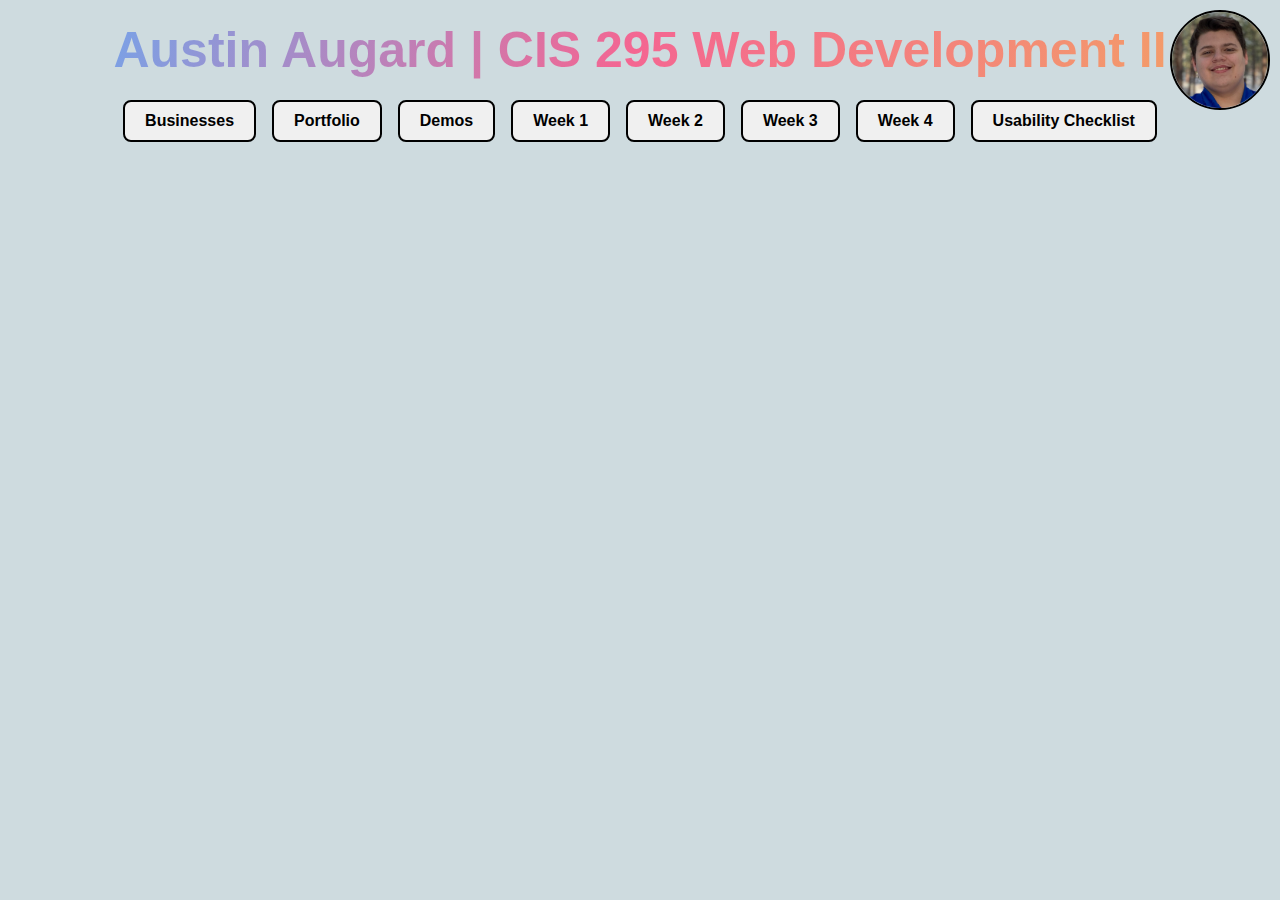
<file: index.html>
<!DOCTYPE html>
<html lang="en">
    <head>
        <meta charset="UTF-8">
        <meta name="viewport" content="width=device-width, initial-scale=1.0">
        <title>Austin Augard - Home Page</title>
        <link rel="stylesheet" href="styles/index.css">
        <link rel="stylesheet" href="styles/home.css">
    </head>
    <body>
        <div class="pictureOfMe">
            <a href="https://youtu.be/dQw4w9WgXcQ" target="_blank"><img id="image" src="images/PictureOfMe.png" alt=""></a>
        </div>
        <h1 id="name">Austin Augard | CIS 295 Web Development II</h1>
        <nav class="navMenuContainer">
            <ul>
                <li class="navMenuItem">
                    <h1>Businesses</h1>
                    <div class="navDropdown">
                        <ul>
                            <li><a href="Photography/index">Photography Studio</a></li>
                            <li><a href="Fitness/index">Fitness Trainer/Coach</a></li>
                        </ul>
                    </div>
                </li>
                <li class="navMenuItem">
                    <h1>Portfolio</h1>
                    <div class="navDropdown">
                        <ul>
                            <li><a href="Portfolio/index.html">Home Page</a></li>
                            <li><a href="Portfolio/mimic_mega_menu.html">Mega Menu Mimc</a></li>
                        </ul>
                    </div>
                </li> 
                <li class="navMenuItem">
                    <h1>Demos</h1>
                    <div class="navDropdown">
                        <ul>
                            <li><a href="Demos/selectors.html">CSS Selectors</a></li>
                            <li><a href="Demos/hamburger.html">Hamburger Animations</a></li>
                            <li><a href="Demos/mega_menu.html">Mega Menu</a></li>
                        </ul>
                    </div>
                </li> 
                <li class="navMenuItem">
                    <h1>Week 1</h1>
                    <div class="navDropdown">
                        <ul>
                            <li><a href="images/Wheel.png">Participation</a></li>
                            <li><a href="">Assignment</a></li>
                        </ul>
                    </div>
                </li>
                <li class="navMenuItem">
                    <h1>Week 2</h1>
                    <div class="navDropdown">
                        <ul>
                            <li><a href="Demos/selectors.html">Participation</a></li>
                            <li><a href="">Assignment</a></li>
                        </ul>
                    </div>
                </li>
                <li class="navMenuItem">
                    <h1>Week 3</h1>
                    <div class="navDropdown">
                        <ul>
                            <li><a href="UsabilityChecklist.pdf">Participation</a></li>
                            <li><a href="Demos/hamburger.html">Assignment</a></li>
                        </ul>
                    </div>
                </li>
                <li class="navMenuItem">
                    <h1>Week 4</h1>
                    <div class="navDropdown">
                        <ul>
                            <li><a href="Portfolio/index.html">Participation</a></li>
                            <li><a href="">Assignment</a></li>
                        </ul>
                    </div>
                </li>
                <li class="navMenuItem">
                    <h1>Usability Checklist</h1>
                    <div class="navDropdown">
                        <ul>
                            <li><a href="UsabilityChecklist.pdf" download>Download</a></li>
                        </ul>
                    </div>
                </li>
            </ul>
        </nav>
        <script>
            const image = document.getElementById('image');
            image.addEventListener('mouseover', function() {
                image.src = "images/Bruni.png";
            });
            image.addEventListener('mouseout', function() {
                image.src = "images/PictureOfMe.png";
            });
        </script>
    </body>
</html>
</file>
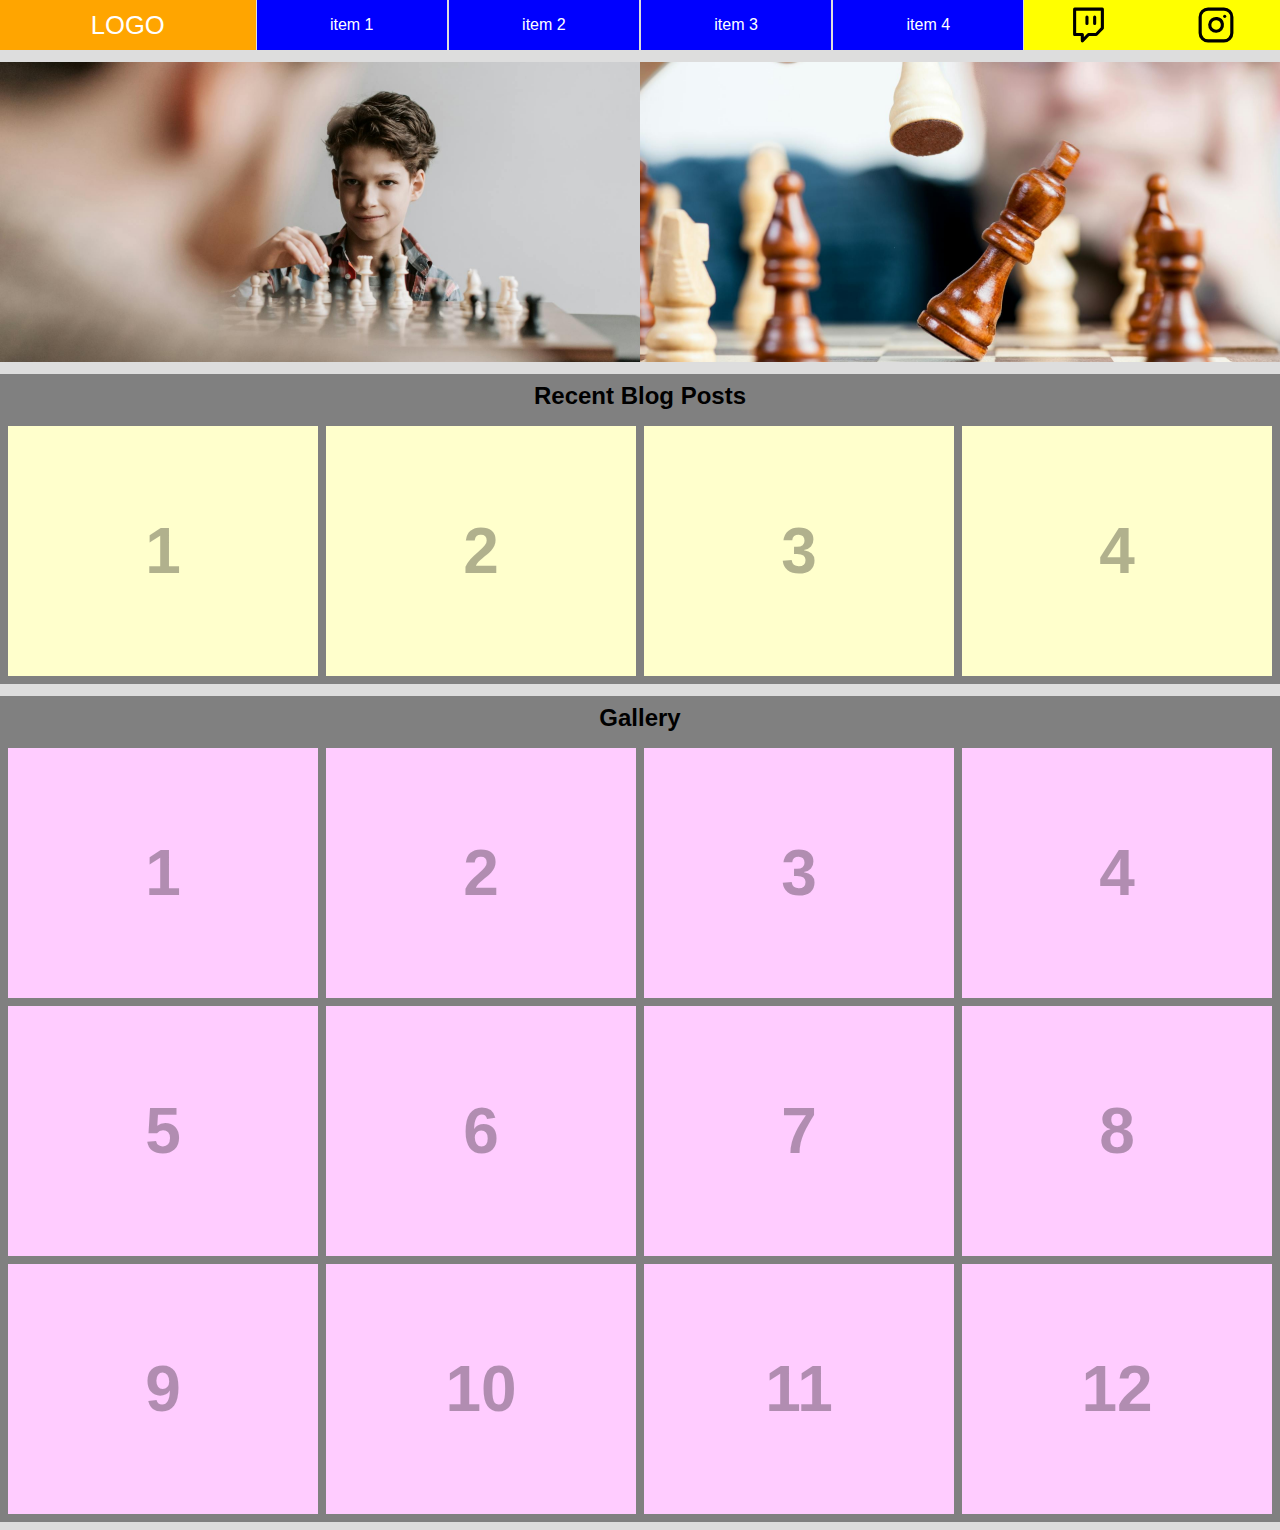
<file: final/index.html>
<!DOCTYPE html>
<html lang="en">
    <head>
        <meta charset="UTF-8">
        <meta name="viewport" content="width=device-width, initial-scale=1.0">
        <title>Austin Augard - CIS 295 Final</title>
        <link rel="stylesheet" href="styles/index.css">
    </head>
    <body>
        <div class="bodyContainer">
            <nav class="navContainer">
                <ul class="navLogoBox">
                    <li class="navLogo"><a href="#">Logo</a></li>
                </ul>
                <ul class="navItemBox">
                    <li class="navItem"><a href="#">Item 1</a>
                        <div class="navDropdownExpand">
                            <a href="#">subitem 1</a>
                            <a href="#">subitem 2</a>
                            <a href="#">subitem 3</a>
                        </div>
                    </li>
                    <li class="navItem"><a href="#">Item 2</a>
                        <div class="navDropdownExpand">
                            <a href="#">subitem 1</a>
                            <a href="#">subitem 2</a>
                            <a href="#">subitem 3</a>
                            <a href="#">subitem 4</a>
                        </div>
                    </li>
                    <li class="navItem"><a href="#">Item 3</a></li>
                    <li class="navItem"><a href="#">Item 4</a>
                        <div class="navDropdownExpand">
                            <a href="#">subitem 1</a>
                            <a href="#">subitem 2</a>
                        </div>
                    </li>
                </ul>
                <ul class="navSocialBox">
                    <li class="navSocial"><a href="#"><img src="images/twitch.svg" alt="Logo of twitch.tv"></a></li>
                    <li class="navSocial"><a href="#"><img src="images/instagram.svg" alt="Logo of instagram.com"></a></li>
                </ul>
            </nav>
            <div class="heroContainer">
                <div class="heroBox heroBoxID1"></div>
                <div class="heroBox heroBoxID2"></div>
            </div>
            <div class="blogPostContainer">
                <h2>Recent Blog Posts</h2>
                <div class="blogPostBoxContainer">
                    <div class="blogPostBoxes"><p>1</p></div>
                    <div class="blogPostBoxes"><p>2</p></div>
                    <div class="blogPostBoxes"><p>3</p></div>
                    <div class="blogPostBoxes"><p>4</p></div>
                    <div class="blogPostBoxes"><p>5</p></div>
                    <div class="blogPostBoxes"><p>6</p></div>
                </div>
            </div>
            <div class="galleryContainer">
                <h2>Gallery</h2>
                <div class="galleryBoxContainer">
                    <div class="galleryBoxes"><p>1</p></div>
                    <div class="galleryBoxes"><p>2</p></div>
                    <div class="galleryBoxes"><p>3</p></div>
                    <div class="galleryBoxes"><p>4</p></div>
                    <div class="galleryBoxes"><p>5</p></div>
                    <div class="galleryBoxes"><p>6</p></div>
                    <div class="galleryBoxes"><p>7</p></div>
                    <div class="galleryBoxes"><p>8</p></div>
                    <div class="galleryBoxes"><p>9</p></div>
                    <div class="galleryBoxes"><p>10</p></div>
                    <div class="galleryBoxes"><p>11</p></div>
                    <div class="galleryBoxes"><p>12</p></div>
                </div>
            </div>
        </div>
    </body>
</html>
</file>
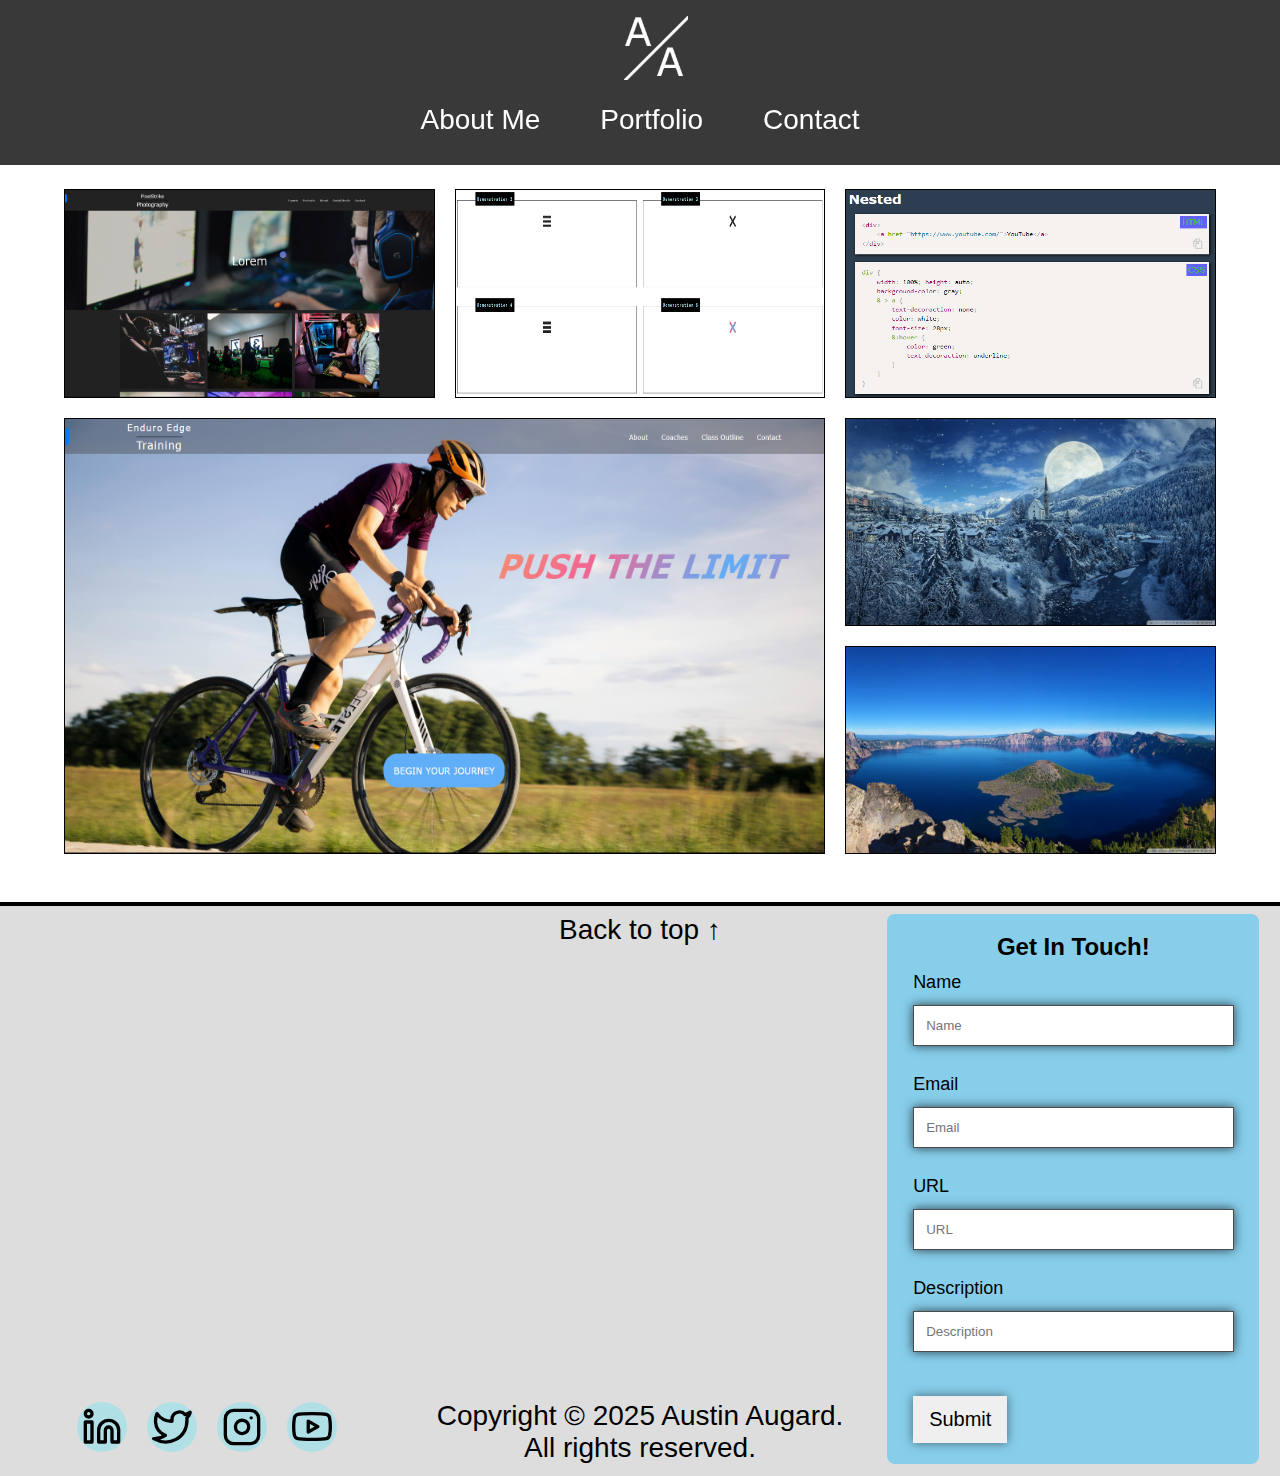
<file: Portfolio/index.html>
<!DOCTYPE html>
<html lang="en">
    <head>
        <meta charset="UTF-8">
        <meta name="viewport" content="width=device-width, initial-scale=1.0">
        <title>Austin Augard Portfolio</title>
        <link rel="stylesheet" href="../styles/home.css">
        <link rel="stylesheet" href="styles/nav.css">
        <link rel="stylesheet" href="styles/footer.css">
        <link rel="stylesheet" href="styles/index.css">
    </head>
    <body>
        <div class="bodyContainer" id="top">
            <nav class="navContainer" id="navContainer">
                <div class="navMobile">
                    <div class="navHamburger">
                        <button class="menuClosed" id="button1">
                            <div class="navHIcons navIcon1"></div>
                            <div class="navHIcons navIcon2"></div>
                            <div class="navHIcons navIcon3"></div>
                            <div class="navHIcons navIcon4"></div>
                            <div class="navHIcons navIcon5"></div>
                        </button>
                    </div>
                    <div class="navMImg">
                        <a href=""><img src="images/Logo.svg" alt=""></a>
                    </div>
                    <div class="navExpandContainer" id="navExpand">
                        <div class="navListContent">
                            <ul>
                                <li><a href="">About Me</a></li>
                                <li><a href="">Portfolio</a></li>
                                <li><a href="#contact">Contact</a></li>
                            </ul>
                        </div>
                    </div>
                </div>
                <div class="navDesktop">
                    <div class="navDImg">
                        <a href=""><img src="images/Logo.png" alt=""></a>
                    </div>
                    <div class="navDList">
                        <ul>
                            <li><a href="">About Me</a></li>
                            <li><a href="">Portfolio</a></li>
                            <li><a href="#contact">Contact</a></li>
                        </ul>
                    </div>
                </div>
            </nav>
            <div class="imageContainer">
                <div class="imageContent">
                    <a href="" class="imageText">Photography</a>
                    <img src="images/Photography.png" alt="">
                </div>
                <div class="imageContent">
                    <a href="" class="imageText">Hamburger Menus</a>
                    <img src="images/Hamburger-Menus.png" alt="">
                </div>
                <div class="imageContent">
                    <a href="" class="imageText">CSS Selectors</a>
                    <img src="images/CSS-Selectors.png" alt="">
                </div>
                <div class="imageContent">
                    <a href="" class="imageText">Fitness</a>
                    <img src="images/Fitness.png" alt="">
                </div>
                <div class="imageContent">
                    <a href="" class="imageText">Winter</a>
                    <img src="images/More1.jpg" alt="">
                </div>
                <div class="imageContent">
                    <a href="" class="imageText">Lake</a>
                    <img src="images/More2.jpg" alt="">
                </div>
            </div>
            <footer class="footerContainer">
                <div class="footerBackTop">
                    <div>
                        <p><a data-scroll="top">Back to top &uarr;</a></p>
                    </div>
                    <div class="desktop">
                        <p>Copyright &copy; 2025 Austin Augard. All rights reserved.</p>
                    </div>
                </div>
                <div class="footerSocialCopyright">
                    <div class="footerIconContainer">
                        <div class="footerIcon">
                            <a href="https://www.linkedin.com/in/sundarpichai"><img src="../Portfolio/images/linkedin.svg" alt=""></a>
                        </div>
                        <div class="footerIcon">
                            <a href="https://www.x.com/nfl"><img src="../Portfolio/images/twitter.svg" alt=""></a>
                        </div>
                        <div class="footerIcon">
                            <a href="https://www.instagram.com/nfl"><img src="../Portfolio/images/instagram.svg" alt=""></a>
                        </div>
                        <div class="footerIcon">
                            <a href="https://www.youtube.com/@Sidemen"><img src="../Portfolio/images/youtube.svg" alt=""></a>
                        </div>
                    </div>
                    <p class="mobile">Copyright &copy; 2025 Austin Augard. All rights reserved.</p>
                </div>
                <div class="footerContact" id="contact">
                    <div class="footerContactAttenion">
                        <p>Get In Touch!</p>
                    </div>
                    <form action="">
                        <div class="footerContactName">
                            <label for="cName">Name</label>
                            <input type="text" id="cName" placeholder="Name">
                        </div>
                        <div class="footerContactEmail">
                            <label for="cEmail">Email</label>
                            <input type="email" id="cEmail" placeholder="Email">
                        </div>
                        <div class="footerContactURL">
                            <label for="cURL">URL</label>
                            <input type="text" id="cURL" placeholder="URL">
                        </div>
                        <div class="footerContactDesc">
                            <label for="cDesc">Description</label>
                            <input type="textbox" id="cDesc" placeholder="Description">
                        </div>
                    </form>
                    <div class="footerContactSend">
                        <button type="submit">Submit</button>
                    </div>
                </div>
            </footer>
        </div>
        <script src="scripts/navMobile.js"></script>
        <script src="scripts/scrolls.js"></script>
    </body>
</html>
</file>
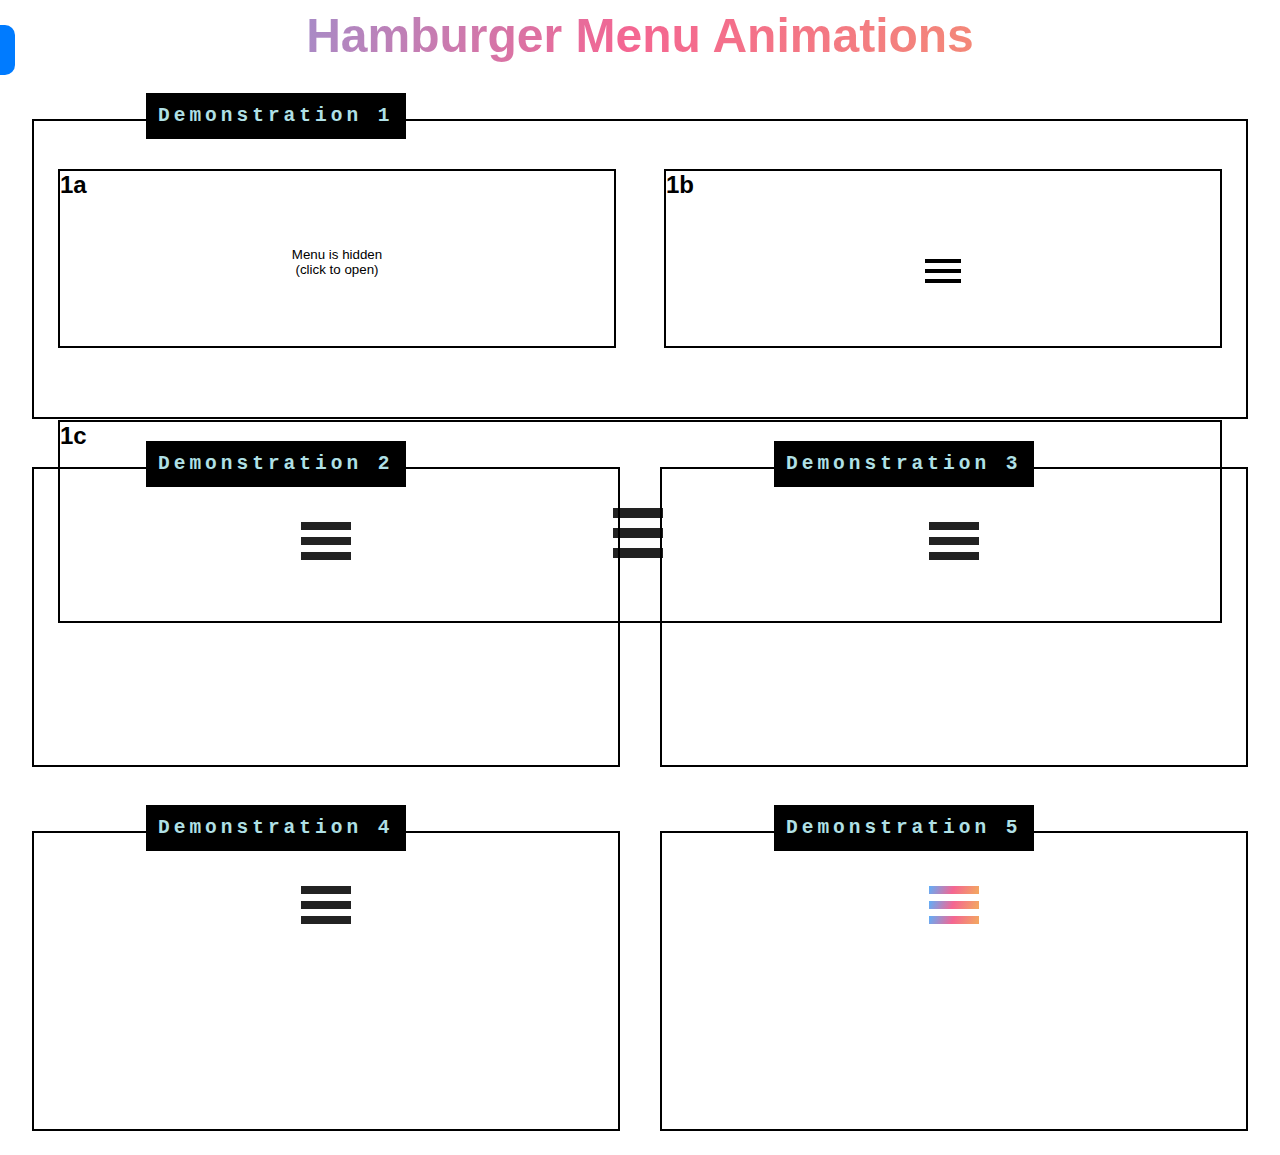
<file: Demos/hamburger.html>
<!DOCTYPE html>
<html lang="en">
    <head>
        <meta charset="UTF-8">
        <meta name="viewport" content="width=device-width, initial-scale=1.0">
        <title>Hamburger Menu Animations</title>
        <link rel="stylesheet" href="styles/hamburger.css">
        <link rel="stylesheet" href="styles/demo.css">
        <link rel="stylesheet" href="../styles/home.css">
    </head>
    <body>
        <div class="returnHomeButton">
            <a href="../index.html"><img src="../images/home.png" alt=""></a>
        </div>
        <div class="bodyContainer">
            <div class="headerContainer">
                <h1>Hamburger Menu Animations</h1>
            </div>
            <div class="demoEx1Container">
                <h2>Demonstration 1</h2>
                <div class="demoEx1">
                    <h2>1a</h2>
                    <button class="menu1aClosed" id="button1a">
                        Menu is hidden <br> (click to open)
                    </button>
                </div>
                <div class="demoEx1">
                    <h2>1b</h2>
                    <button class="menu1bClosed" id="button1b">
                        <img src="images/Menu.svg" alt="">
                    </button>
                </div>
                <div class="demoEx1">
                    <h2>1c</h2>
                    <button class="menu1cClosed" id="button1c">
                        <div class="b1c1"></div>
                        <div class="b1c2"></div>
                        <div class="b1c3"></div>
                    </button>
                </div>
            </div>
            <div class="demoAllContainer">
                <div class="demoContainer">
                    <h2>Demonstration 2</h2>
                    <button class="menu2Closed" id="button2">
                        <div class="b2a1"></div>
                        <div class="b2a2"></div>
                        <div class="b2a3"></div>
                        <div class="b2a4"></div>
                        <div class="b2a5"></div>
                    </button>
                </div>
                <div class="demoContainer">
                    <h2>Demonstration 3</h2>
                    <button class="menu3Closed" id="button3">
                        <div class="b3a1"></div>
                        <div class="b3a2"></div>
                        <div class="b3a3"></div>
                        <div class="b3a4"></div>
                        <div class="b3a5"></div>
                    </button>
                </div>
                <div class="demoContainer">
                    <h2>Demonstration 4</h2>
                    <button class="menu4Closed" id="button4">
                        <div class="b4a1"></div>
                        <div class="b4a2"></div>
                        <div class="b4a3"></div>
                        <div class="b4a4"></div>
                        <div class="b4a5"></div>
                    </button>
                </div>
                <div class="demoContainer">
                    <h2>Demonstration 5</h2>
                    <button class="menu5Closed" id="button5">
                        <div class="b5a1"></div>
                        <div class="b5a2"></div>
                        <div class="b5a3"></div>
                        <div class="b5a4"></div>
                    </button>
                </div>
            </div>
        </div>
        <script>
            document.getElementById("button1a").addEventListener("click", () => {
                const button1a = document.getElementById("button1a");
                if (button1a.getAttribute("class") == "menu1aClosed") {
                    button1a.setAttribute("class", "menu1aOpened");
                    button1a.innerHTML = "Menu is displayed <br> (click to close)";
                } else {
                    button1a.setAttribute("class", "menu1aClosed");
                    button1a.innerHTML = "Menu is hidden <br> (click to open)";
                }
            });
            
            document.getElementById("button1b").addEventListener("click", () => {
                const button1b = document.getElementById("button1b");
                if(button1b.getAttribute("class") == "menu1bClosed") {
                    button1b.setAttribute("class", "menu1bOpened");
                    button1b.innerHTML = '<img src="images/Close.svg" alt=""></button>';
                } else {
                    button1b.setAttribute("class", "menu1bClosed");
                    button1b.innerHTML = '<img src="images/Menu.svg" alt=""></button>';
                }
            });

            document.getElementById("button1c").addEventListener("click", () => {
                const button1c = document.getElementById("button1c");
                if(button1c.getAttribute("class") == "menu1cClosed") {
                    button1c.setAttribute("class", "menu1cOpened");

                } else {
                    button1c.setAttribute("class", "menu1cClosed");
                }
            });

            document.getElementById("button2").addEventListener("click", () => {
                const button2 = document.getElementById("button2");
                if(button2.getAttribute("class") == "menu2Closed") {
                    button2.setAttribute("class", "menu2Opened");

                } else {
                    button2.setAttribute("class", "menu2Closed");
                }
            });

            document.getElementById("button3").addEventListener("click", () => {
                const button3 = document.getElementById("button3");
                if(button3.getAttribute("class") == "menu3Closed") {
                    button3.setAttribute("class", "menu3Opened");

                } else {
                    button3.setAttribute("class", "menu3Closed");
                }
            });

            document.getElementById("button4").addEventListener("click", () => {
                const button4 = document.getElementById("button4");
                if(button4.getAttribute("class") == "menu4Closed") {
                    button4.setAttribute("class", "menu4Opened");

                } else {
                    button4.setAttribute("class", "menu4Closed");
                }
            });

            document.getElementById("button5").addEventListener("click", () => {
                const button5 = document.getElementById("button5");
                if(button5.getAttribute("class") == "menu5Closed") {
                    button5.setAttribute("class", "menu5Opened");

                } else {
                    button5.setAttribute("class", "menu5Closed");
                }
            });
        </script>
    </body>
</html>
</file>
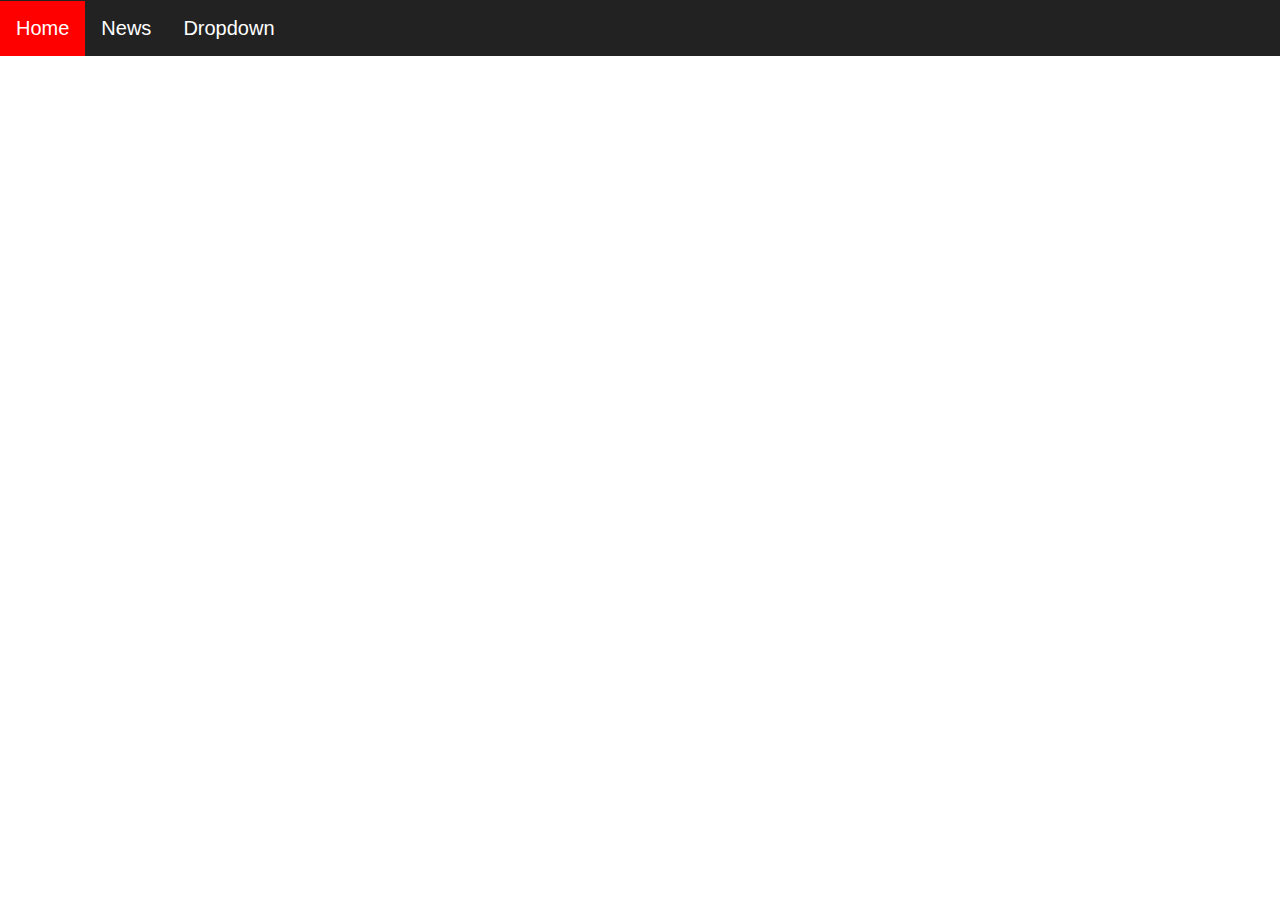
<file: Demos/mega_menu.html>
<!DOCTYPE html>
<html lang="en">
    <head>
        <meta charset="UTF-8">
        <meta name="viewport" content="width=device-width, initial-scale=1.0">
        <title>Mega Menu Demo - Austin Augard</title>
        <link rel="stylesheet" href="styles/demo.css">
        <link rel="stylesheet" href="styles/mega_menu.css">
    </head>
    <body>
        <nav class="navContainer">
            <a href="">Home</a>
            <a href="">News</a>
            <div class="navDropdown">
                <p>Dropdown</p>
                <div class="navDropdownExpand">
                    <div class="navDropdownHeaderContainer">
                        <p class="navDropdownHeader">Mega Menu</p>
                    </div>
                    <div class="navDropdownContent">
                        <div class="navDropdownBoxes">
                            <p>Category 1</p>
                            <a href="">Link 1</a>
                            <a href="">Link 2</a>
                            <a href="">Link 3</a>
                        </div>
                        <div class="navDropdownBoxes">
                            <p>Category 2</p>
                            <a href="">Link 1</a>
                            <a href="">Link 2</a>
                            <a href="">Link 3</a>
                        </div>
                        <div class="navDropdownBoxes">
                            <p>Category 3</p>
                            <a href="">Link 1</a>
                            <a href="">Link 2</a>
                            <a href="">Link 3</a>
                        </div>
                    </div>
                </div>
            </div>
        </nav>
    </body>
</html>
</file>
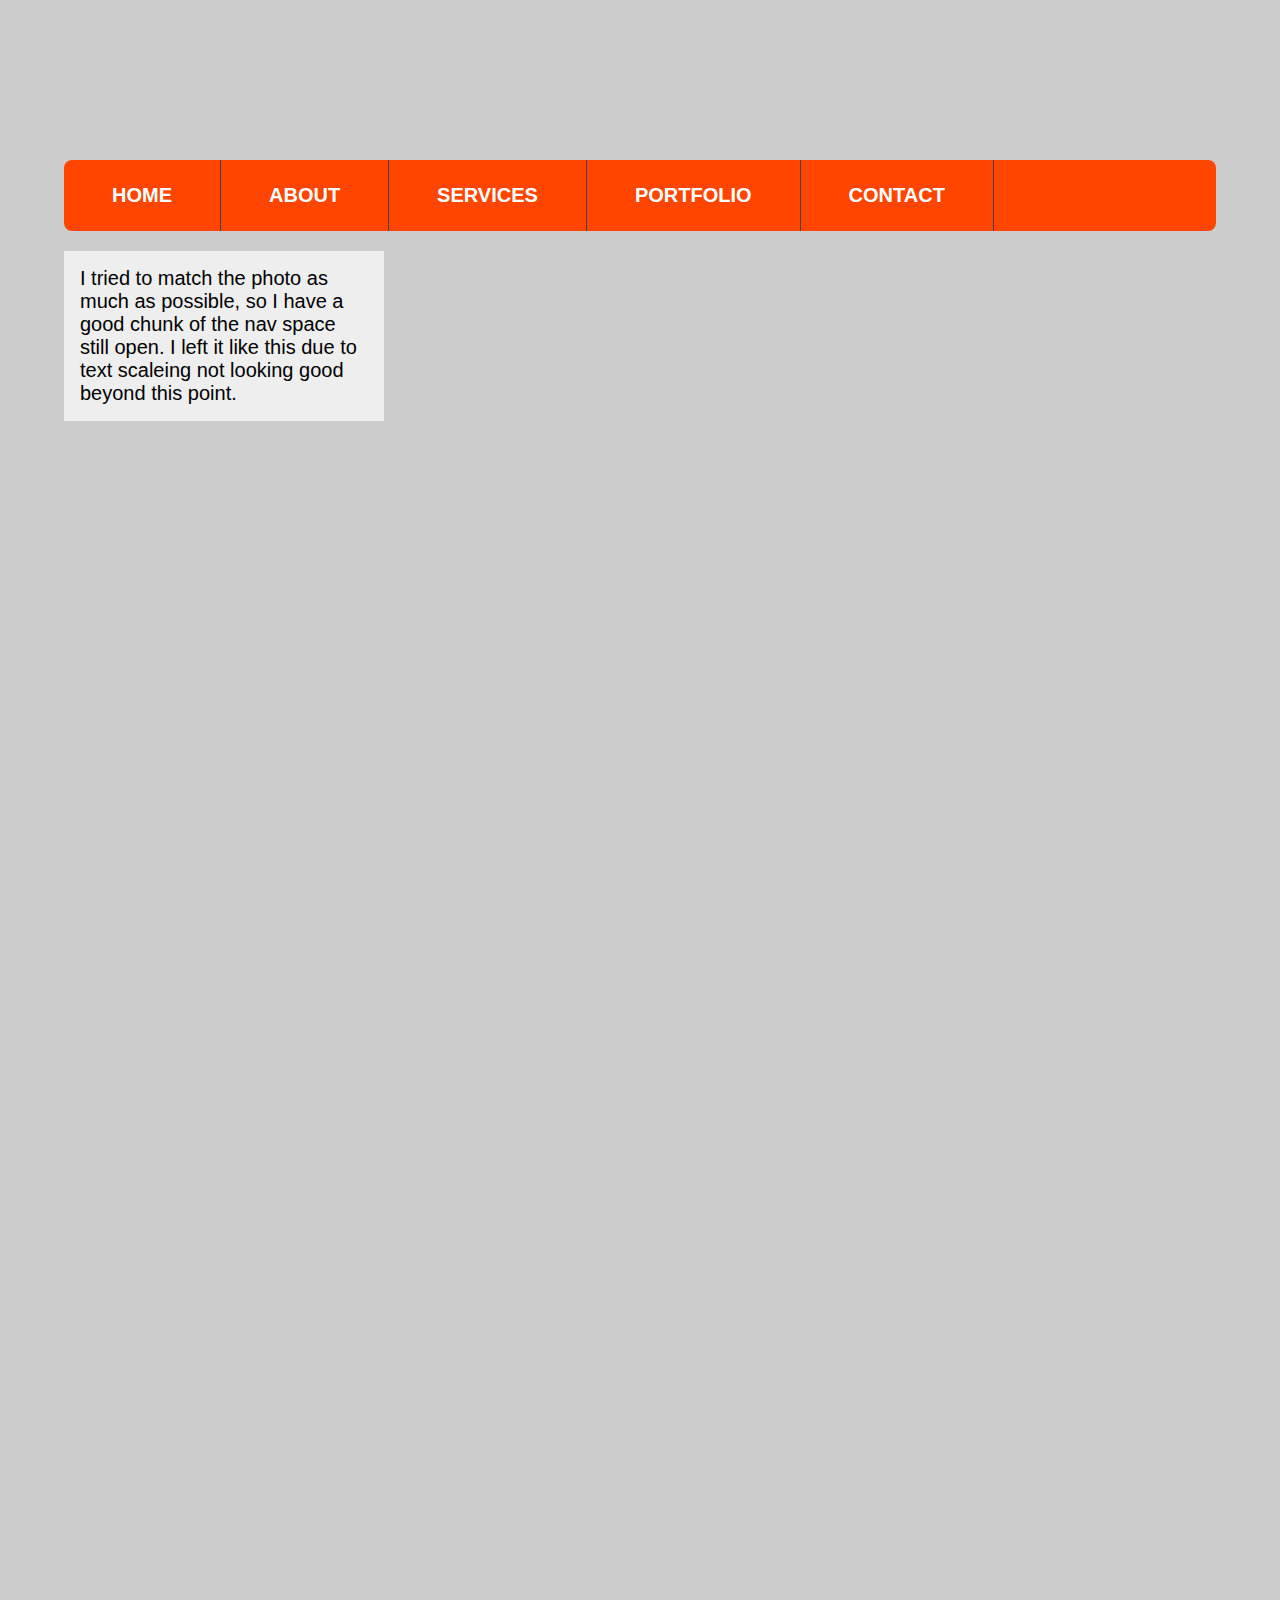
<file: Demos/multi_drop_down_menu.html>
<!DOCTYPE html>
<html lang="en">
    <head>
        <meta charset="UTF-8">
        <meta name="viewport" content="width=device-width, initial-scale=1.0">
        <title>Multi Level Drop Down Menu - Austin Augard</title>
        <link rel="stylesheet" href="styles/multi_drop_down_menu.css">
    </head>
    <body>
        <nav class="navContainer">
            <a href="">Home</a>
            <a href="">About</a>
            <div class="navServicesDropdown">
                <p>Services</p>
                <div class="navServicesExpand">
                    <a href="">Graphics Design</a>
                    <a href="">Web design</a>
                    <a href="">Marketing</a>
                    <div class="navServicesBrandingDropdown">
                        <p>Branding</p>
                        <div class="navServicesBrandingExpand">
                            <a href="">Corporate Branding</a>
                            <a href="">Personal Branding</a>
                            <a href="">Place Branding</a>
                            <a href="">Digital Branding</a>
                        </div>
                    </div>
                </div>
            </div>
            <a href="">Portfolio</a>
            <a href="">Contact</a>
        </nav>
        <p>I tried to match the photo as much as possible, so I have a good chunk of the nav space still open. I left it like this due to text scaleing not looking good beyond this point.</p>
        <p class="tonofspace">I am way down here!</p>
    </body>
</html>
</file>
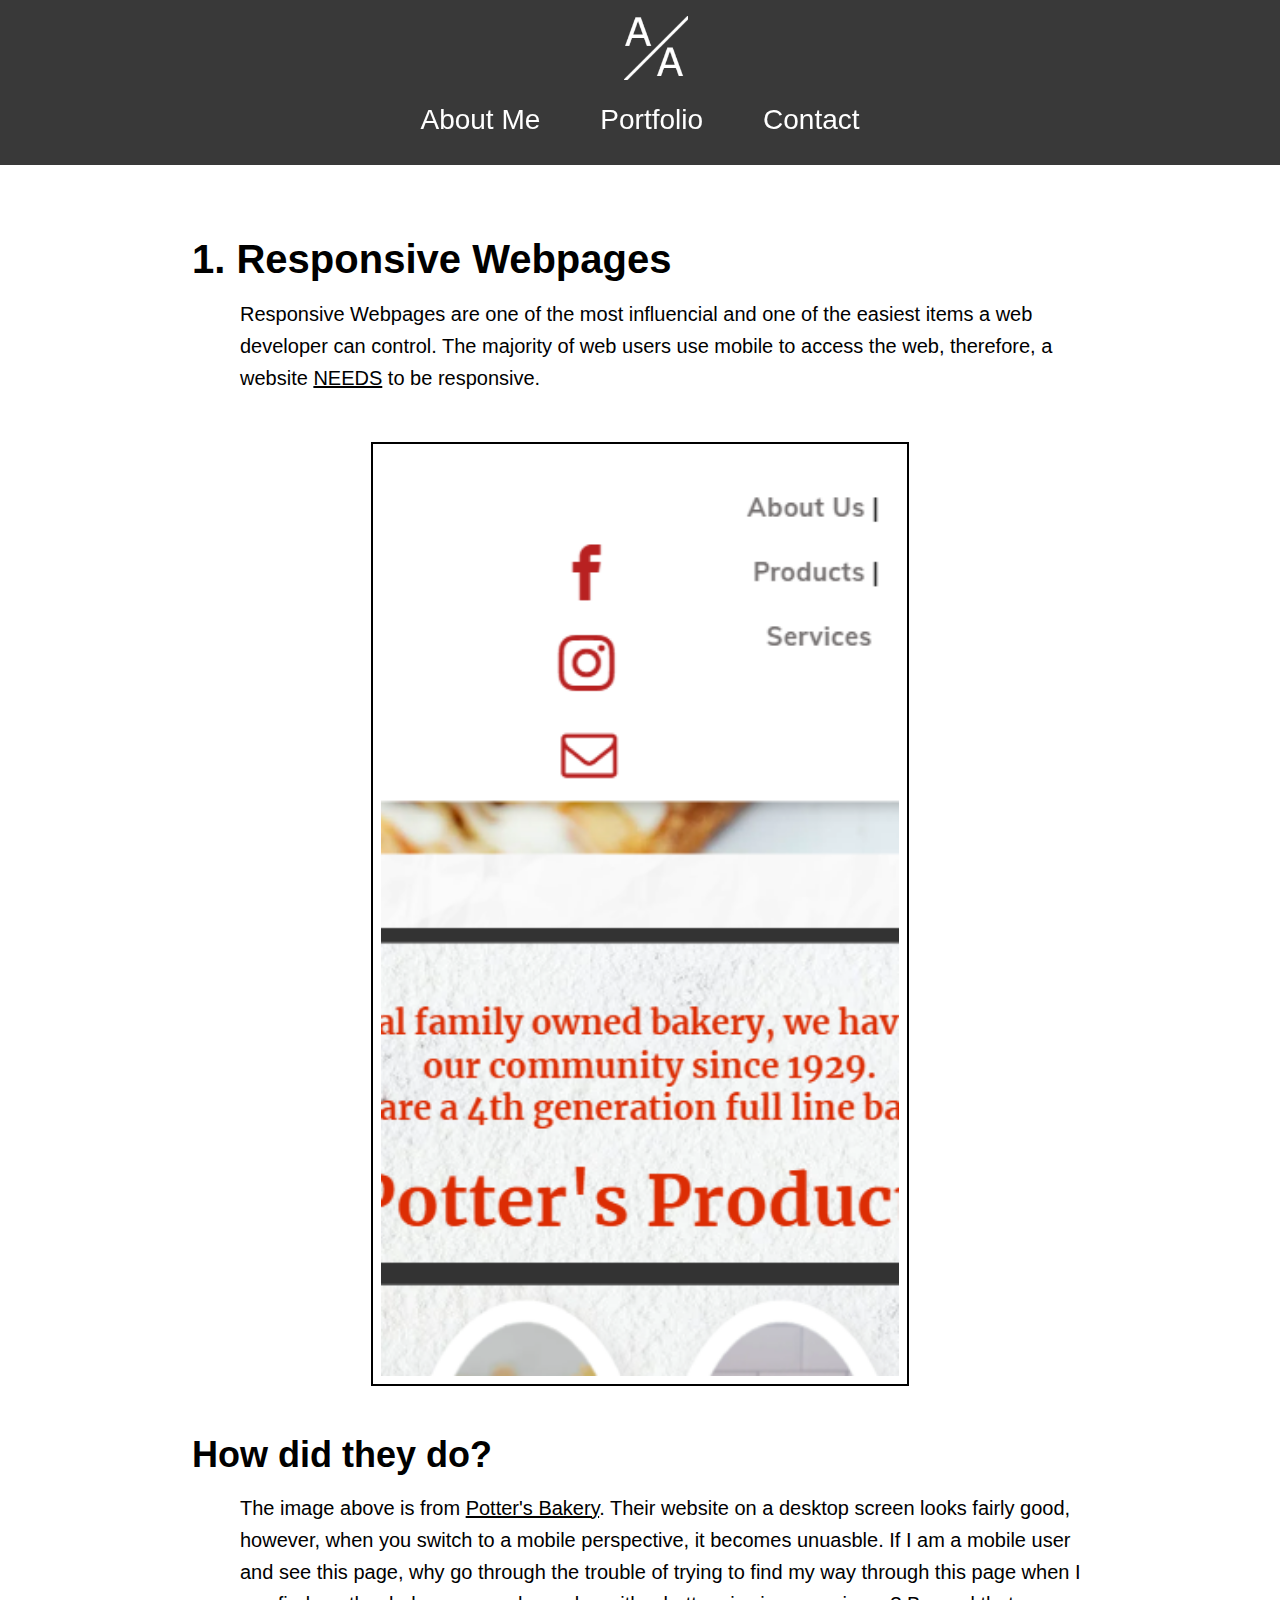
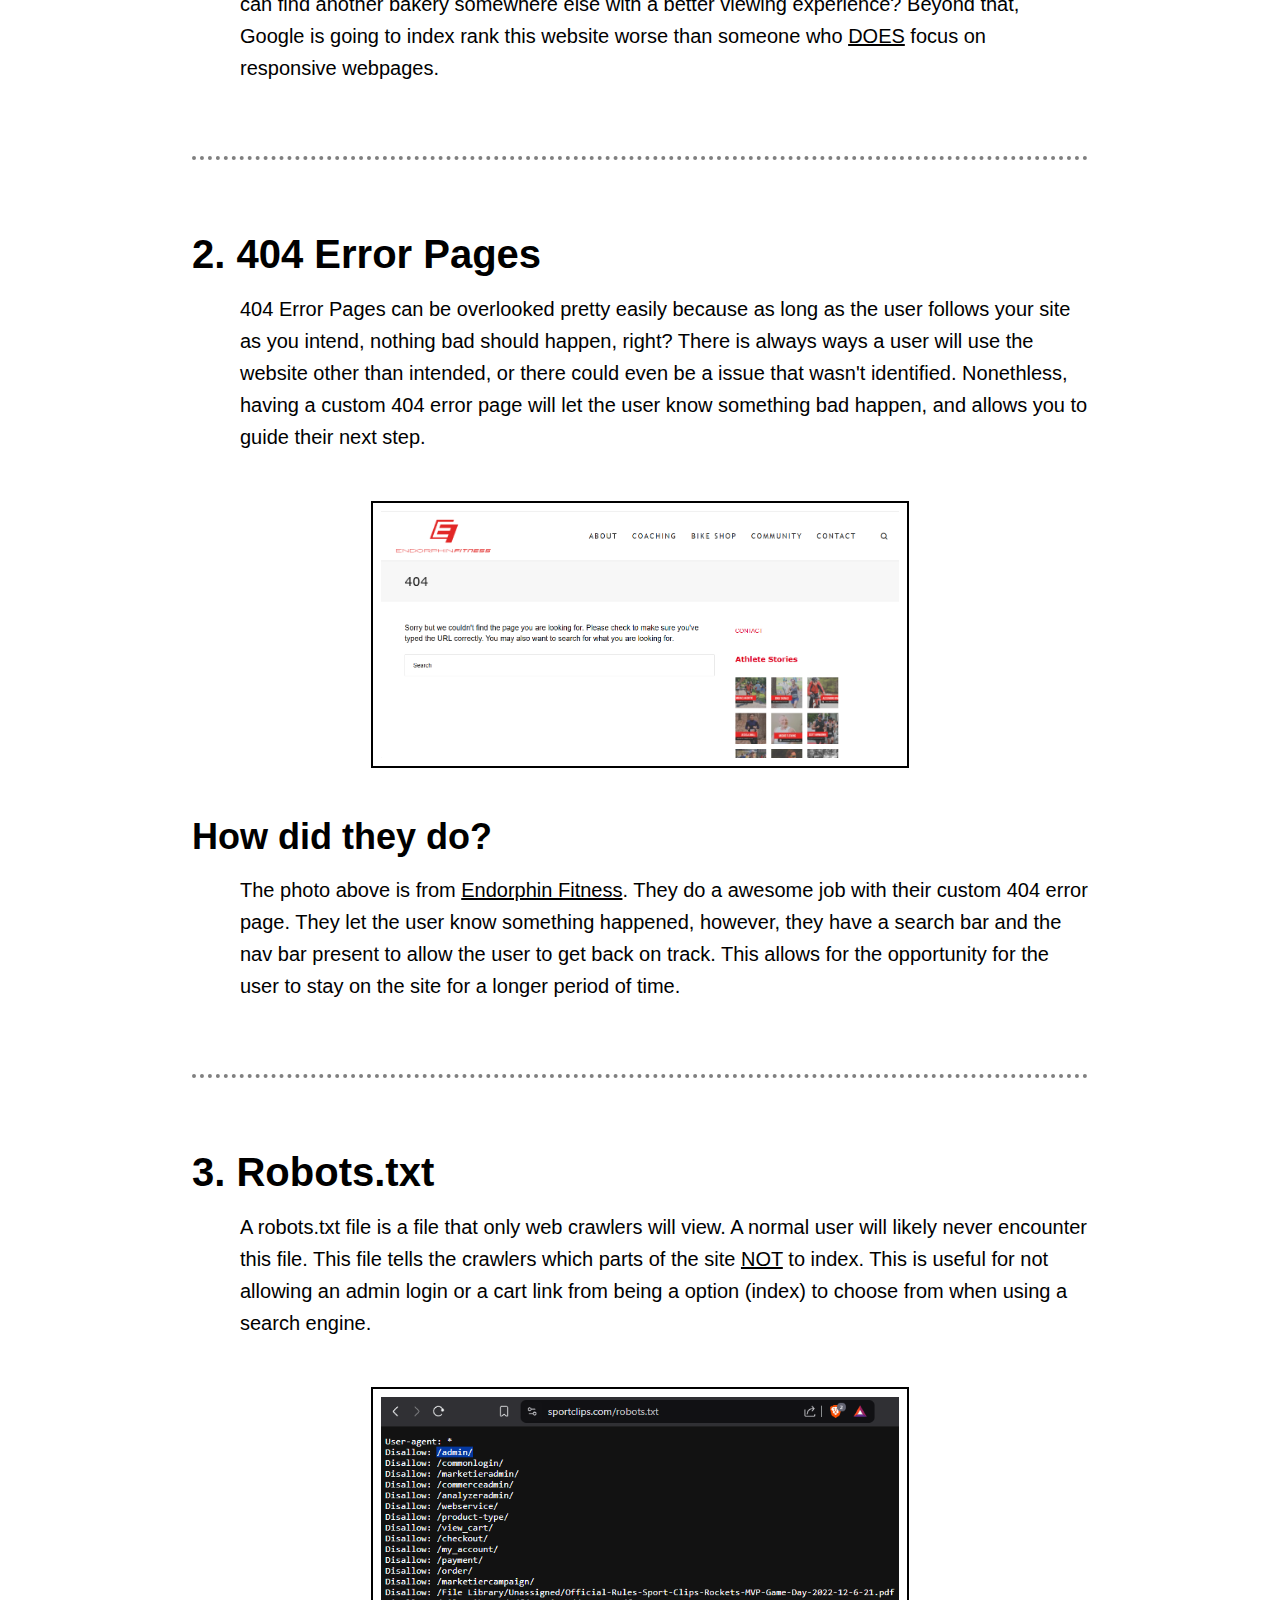
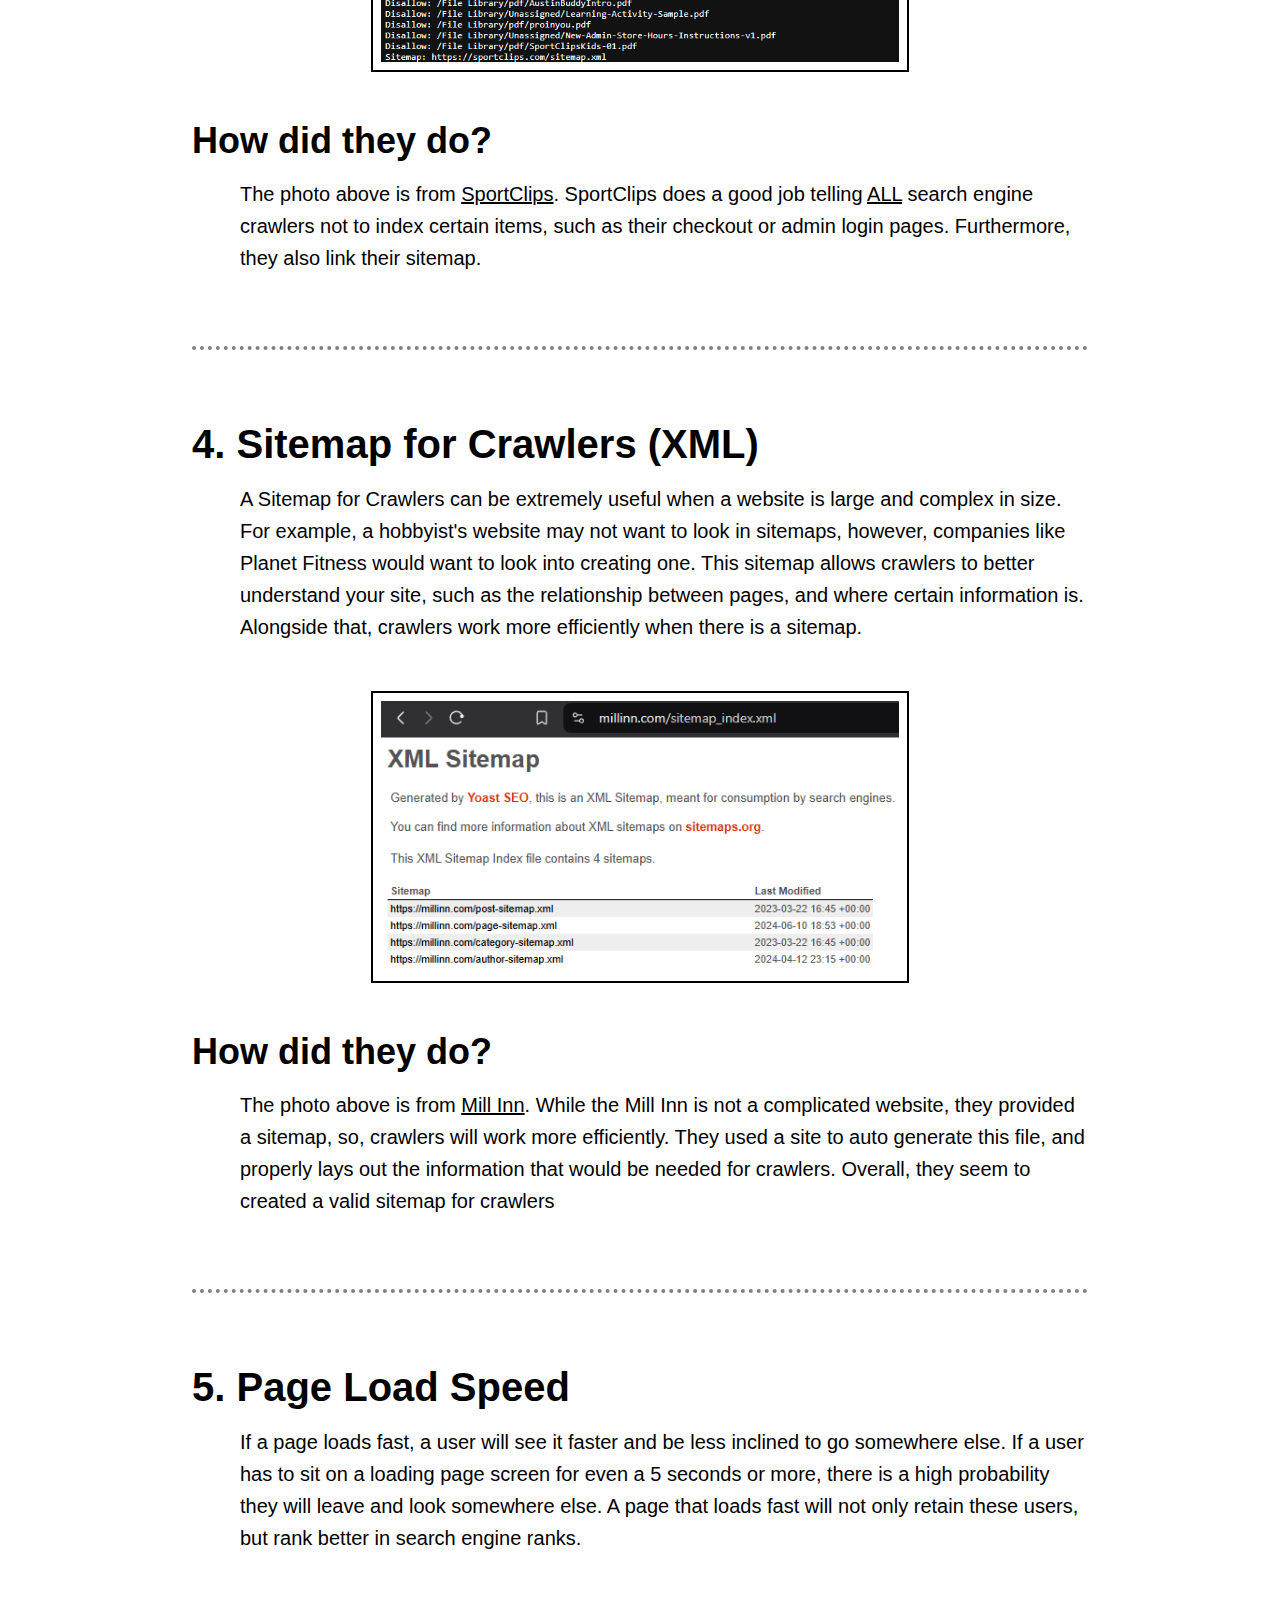
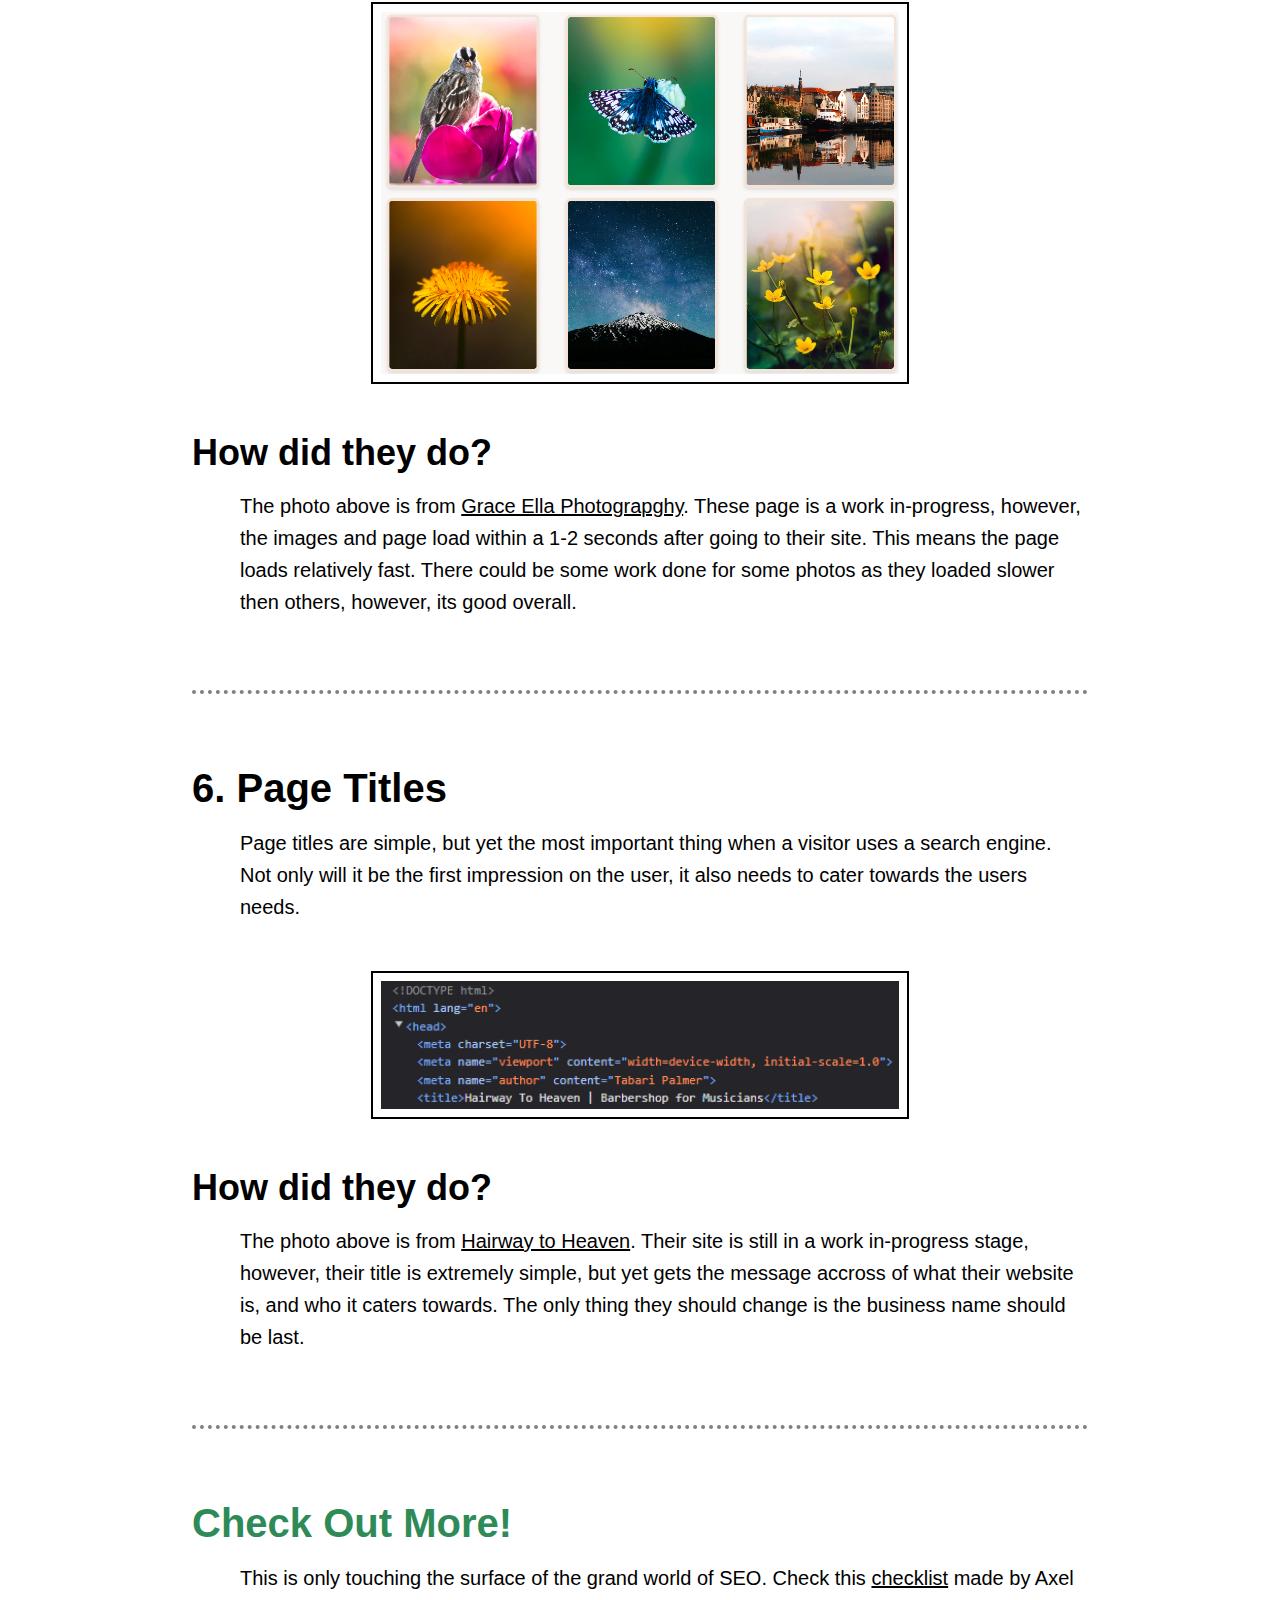
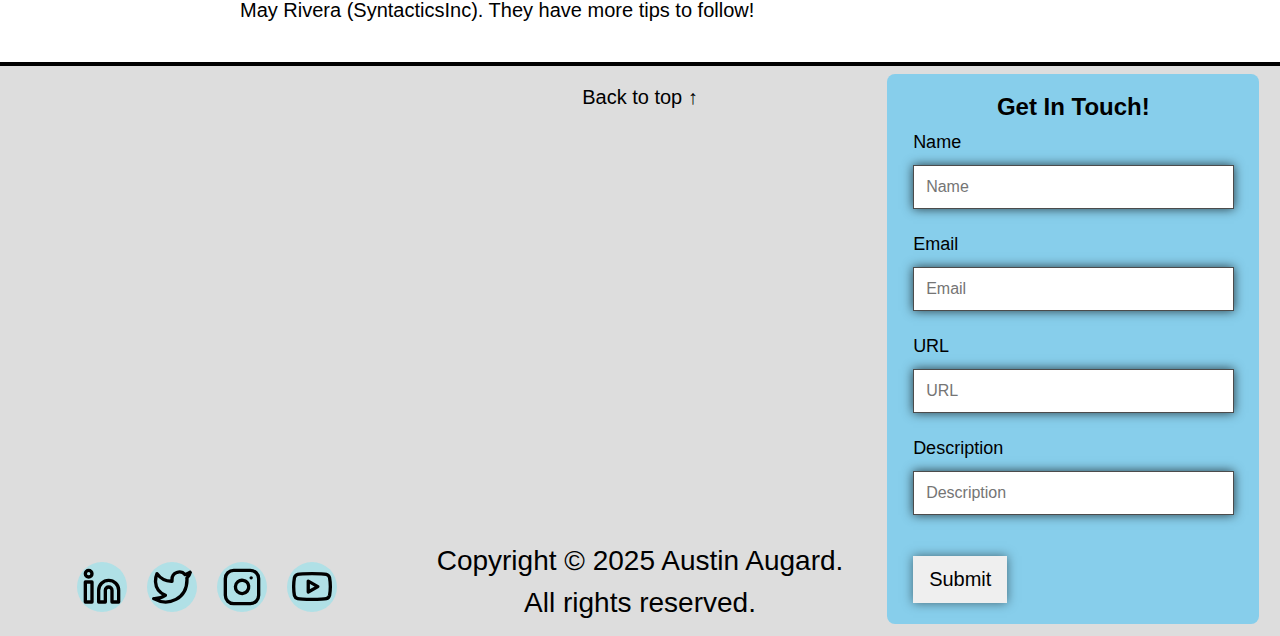
<file: Demos/seo.html>
<!DOCTYPE html>
<html lang="en">
    <head>
        <meta charset="UTF-8">
        <meta name="viewport" content="width=device-width, initial-scale=1.0">
        <link rel="stylesheet" href="styles/demo.css">
        <link rel="stylesheet" href="styles/seo.css">
        <link rel="stylesheet" href="../Portfolio/styles/nav.css">
        <link rel="stylesheet" href="../Portfolio/styles/footer.css">
        <title>SEO Tips for Your Web Development Project - Austin Augard</title>
        <meta name="description" content="SEO is important to have on your site so it can be seen by others. After a short read, you'll have a better understanding on how to use SEO on your websites!">
    </head>
    <body>
        <div id="top">
            <nav class="navContainer" id="navContainer">
                <div class="navMobile">
                    <div class="navHamburger">
                        <button class="menuClosed" id="button1">
                            <div class="navHIcons navIcon1"></div>
                            <div class="navHIcons navIcon2"></div>
                            <div class="navHIcons navIcon3"></div>
                            <div class="navHIcons navIcon4"></div>
                            <div class="navHIcons navIcon5"></div>
                        </button>
                    </div>
                    <div class="navMImg">
                        <a href=""><img src="../Portfolio/images/Logo.svg" alt=""></a>
                    </div>
                    <div class="navExpandContainer" id="navExpand">
                        <div class="navListContent">
                            <ul>
                                <li><a href="">About Me</a></li>
                                <li><a href="">Portfolio</a></li>
                                <li><a href="#contact">Contact</a></li>
                            </ul>
                        </div>
                    </div>
                </div>
                <div class="navDesktop">
                    <div class="navDImg">
                        <a href=""><img src="../Portfolio/images/Logo.png" alt=""></a>
                    </div>
                    <div class="navDList">
                        <ul>
                            <li><a href="">About Me</a></li>
                            <li><a href="">Portfolio</a></li>
                            <li><a href="#contact">Contact</a></li>
                        </ul>
                    </div>
                </div>
            </nav>
            <article class="contentContainer">
                <div class="contentBox">
                    <h1>Responsive Webpages</h1>
                    <p>Responsive Webpages are one of the most influencial and one of the easiest items a web developer can control. The majority of web users use mobile to access the web, therefore, a website <span class="sUnderline">NEEDS</span> to be responsive.</p>
                    <div class="contentBoxImgContainer">
                        <img src="images/responsive-webpage.png" alt="Responsive webpages photo example">
                    </div>
                    <h2>How did they do?</h2>
                    <p>The image above is from <a href="https://www.pottersbakery.com.">Potter's Bakery</a>. Their website on a desktop screen looks fairly good, however, when you switch to a mobile perspective, it becomes unuasble. If I am a mobile user and see this page, why go through the trouble of trying to find my way through this page when I can find another bakery somewhere else with a better viewing experience? Beyond that, Google is going to index rank this website worse than someone who <span class="sUnderline">DOES</span> focus on responsive webpages. </p>
                </div>
                <div class="contentBox">
                    <h1>404 Error Pages</h1>
                    <p>404 Error Pages can be overlooked pretty easily because as long as the user follows your site as you intend, nothing bad should happen, right? There is always ways a user will use the website other than intended, or there could even be a issue that wasn't identified. Nonethless, having a custom 404 error page will let the user know something bad happen, and allows you to guide their next step.</p>
                    <div class="contentBoxImgContainer">
                        <img src="images/error-pages.png" alt="Examples of 404 error pages">
                    </div>
                    <h2>How did they do?</h2>
                    <p>The photo above is from <a href="https://www.endorphinfitness.com/adf">Endorphin Fitness</a>. They do a awesome job with their custom 404 error page. They let the user know something happened, however, they have a search bar and the nav bar present to allow the user to get back on track. This allows for the opportunity for the user to stay on the site for a longer period of time.</p>
                </div>
                <div class="contentBox">
                    <h1>Robots.txt</h1>
                    <p>A robots.txt file is a file that only web crawlers will view. A normal user will likely never encounter this file. This file tells the crawlers which parts of the site <span class="sUnderline">NOT</span> to index. This is useful for not allowing an admin login or a cart link from being a option (index) to choose from when using a search engine.</p>
                    <div class="contentBoxImgContainer">
                        <img src="images/robots.png" alt="Robots.txt file example">
                    </div>
                    <h2>How did they do?</h2>
                    <p>The photo above is from <a href="https://www.sportclips.com/robots.txt">SportClips</a>. SportClips does a good job telling <span class="sUnderline">ALL</span> search engine crawlers not to index certain items, such as their checkout or admin login pages. Furthermore, they also link their sitemap.</p>
                </div>
                <div class="contentBox">
                    <h1>Sitemap for Crawlers (XML)</h1>
                    <p>A Sitemap for Crawlers can be extremely useful when a website is large and complex in size. For example, a hobbyist's website may not want to look in sitemaps, however, companies like Planet Fitness would want to look into creating one. This sitemap allows crawlers to better understand your site, such as the relationship between pages, and where certain information is. Alongside that, crawlers work more efficiently when there is a sitemap.</p>
                    <div class="contentBoxImgContainer">
                        <img src="images/sitemap.png" alt="Sitemap XML file for Web Crawlers">
                    </div>
                    <h2>How did they do?</h2>
                    <p>The photo above is from <a href="https://millinn.com/sitemap_index.xml">Mill Inn</a>. While the Mill Inn is not a complicated website, they provided a sitemap, so, crawlers will work more efficiently. They used a site to auto generate this file, and properly lays out the information that would be needed for crawlers. Overall, they seem to created a valid sitemap for crawlers</p>
                </div>
                <div class="contentBox">
                    <h1>Page Load Speed</h1>
                    <p>If a page loads fast, a user will see it faster and be less inclined to go somewhere else. If a user has to sit on a loading page screen for even a 5 seconds or more, there is a high probability they will leave and look somewhere else. A page that loads fast will not only retain these users, but rank better in search engine ranks.</p>
                    <div class="contentBoxImgContainer">
                        <img src="images/page-load-speed.png" alt="Page load speed photo example">
                    </div>
                    <h2>How did they do?</h2>
                    <p>The photo above is from <a href="https://gcostelow.ninetyfive.dev/cis295/:photography_studio/featuredprints.html">Grace Ella Photograpghy</a>. These page is a work in-progress, however, the images and page load within a 1-2 seconds after going to their site. This means the page loads relatively fast. There could be some work done for some photos as they loaded slower then others, however, its good overall.</p>
                </div>
                <div class="contentBox">
                    <h1>Page Titles</h1>
                    <p>Page titles are simple, but yet the most important thing when a visitor uses a search engine. Not only will it be the first impression on the user, it also needs to cater towards the users needs.</p>
                    <div class="contentBoxImgContainer">
                        <img src="images/page-titles.png" alt="Example of a page showing good use of page titles">
                    </div>
                    <h2>How did they do?</h2>
                    <p>The photo above is from <a href="https://tpalmer3.ninetyfive.dev/CIS295/salon-site">Hairway to Heaven</a>. Their site is still in a work in-progress stage, however, their title is extremely simple, but yet gets the message accross of what their website is, and who it caters towards. The only thing they should change is the business name should be last.</p>
                </div>
                <div class="contentBox">
                    <h1>Check Out More!</h1>
                    <p>This is only touching the surface of the grand world of SEO. Check this <a rel="nofollow" href="https://www.syntacticsinc.com/news-articles-cat/web-developer-seo-checklist/">checklist</a> made by Axel May Rivera (SyntacticsInc). They have more tips to follow!</p>
                </div>
            </article>
            <div class="pageDivider"></div>
            <footer class="footerContainer">
                <div class="footerBackTop">
                    <div>
                        <p><a data-scroll="top">Back to top &uarr;</a></p>
                    </div>
                    <div class="desktop">
                        <p>Copyright &copy; 2025 Austin Augard. All rights reserved.</p>
                    </div>
                </div>
                <div class="footerSocialCopyright">
                    <div class="footerIconContainer">
                        <div class="footerIcon">
                            <a href="https://www.linkedin.com/in/sundarpichai"><img src="../Portfolio/images/linkedin.svg" alt=""></a>
                        </div>
                        <div class="footerIcon">
                            <a href="https://www.x.com/nfl"><img src="../Portfolio/images/twitter.svg" alt=""></a>
                        </div>
                        <div class="footerIcon">
                            <a href="https://www.instagram.com/nfl"><img src="../Portfolio/images/instagram.svg" alt=""></a>
                        </div>
                        <div class="footerIcon">
                            <a href="https://www.youtube.com/@Sidemen"><img src="../Portfolio/images/youtube.svg" alt=""></a>
                        </div>
                    </div>
                    <p class="mobile">Copyright &copy; 2025 Austin Augard. All rights reserved.</p>
                </div>
                <div class="footerContact" id="contact">
                    <div class="footerContactAttenion">
                        <p>Get In Touch!</p>
                    </div>
                    <form action="">
                        <div class="footerContactName">
                            <label for="cName">Name</label>
                            <input type="text" id="cName" placeholder="Name">
                        </div>
                        <div class="footerContactEmail">
                            <label for="cEmail">Email</label>
                            <input type="email" id="cEmail" placeholder="Email">
                        </div>
                        <div class="footerContactURL">
                            <label for="cURL">URL</label>
                            <input type="text" id="cURL" placeholder="URL">
                        </div>
                        <div class="footerContactDesc">
                            <label for="cDesc">Description</label>
                            <input type="textbox" id="cDesc" placeholder="Description">
                        </div>
                    </form>
                    <div class="footerContactSend">
                        <button type="submit">Submit</button>
                    </div>
                </div>
            </footer>
        </div>
        <script src="../Portfolio/scripts/navMobile.js"></script>
        <script src="../Portfolio/scripts/scrolls.js"></script>
    </body>
</html>
</file>
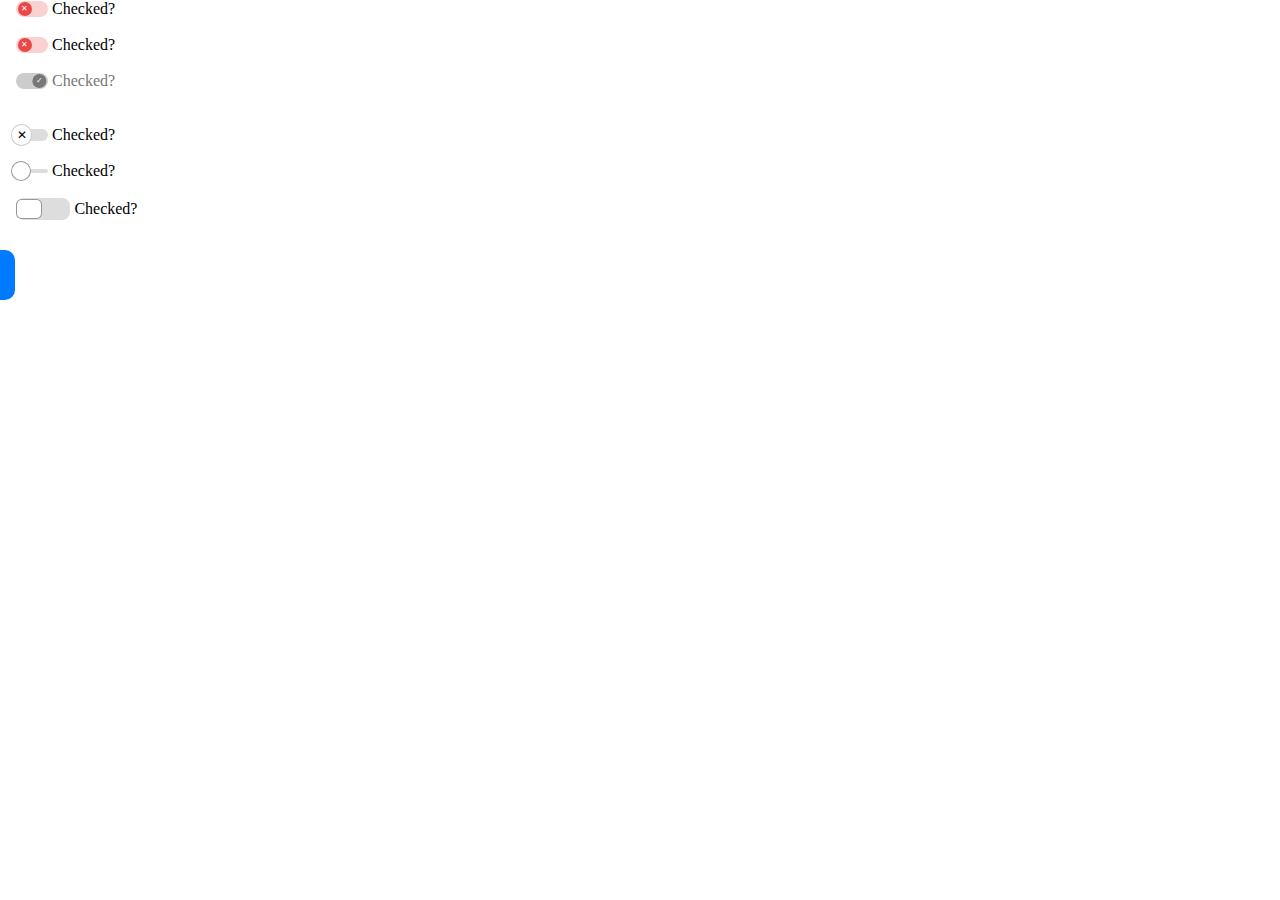
<file: Demos/switches.html>
<!DOCTYPE html>
<html lang="en">
    <head>
        <meta charset="UTF-8">
        <meta name="viewport" content="width=device-width, initial-scale=1.0">
        <title>Switches - Austin Augard Demos</title>
        <link rel="stylesheet" href="../styles/home.css">
        <link rel="stylesheet" href="styles/demo.css">
        <link rel="stylesheet" href="styles/switches.css">
    </head>
    <body>
        <div class="returnHomeButton">
            <a href="../index.html"><img src="../images/home.png" alt=""></a>
        </div>
        <div class="switches">
            <input type="checkbox" id="check1" class="toggle1">
            <label for="check1">Checked?</label>
            <br>
            <input type="checkbox" id="check2" class="toggle1">
            <label for="check2">Checked?</label>
            <br>
            <input disabled checked type="checkbox" id="check3" class="toggle1">
            <label for="check3">Checked?</label>
            <br>
            <br>
            <input type="checkbox" id="check4" class="toggle2">
            <label for="check4">Checked?</label>
            <br>
            <input type="checkbox" id="check5" class="toggle3">
            <label for="check5">Checked?</label>
            <br>
            <input type="checkbox" id="check6" class="toggle4">
            <label for="check6">Checked?</label>
        </div>
    </body>
</html>
</file>
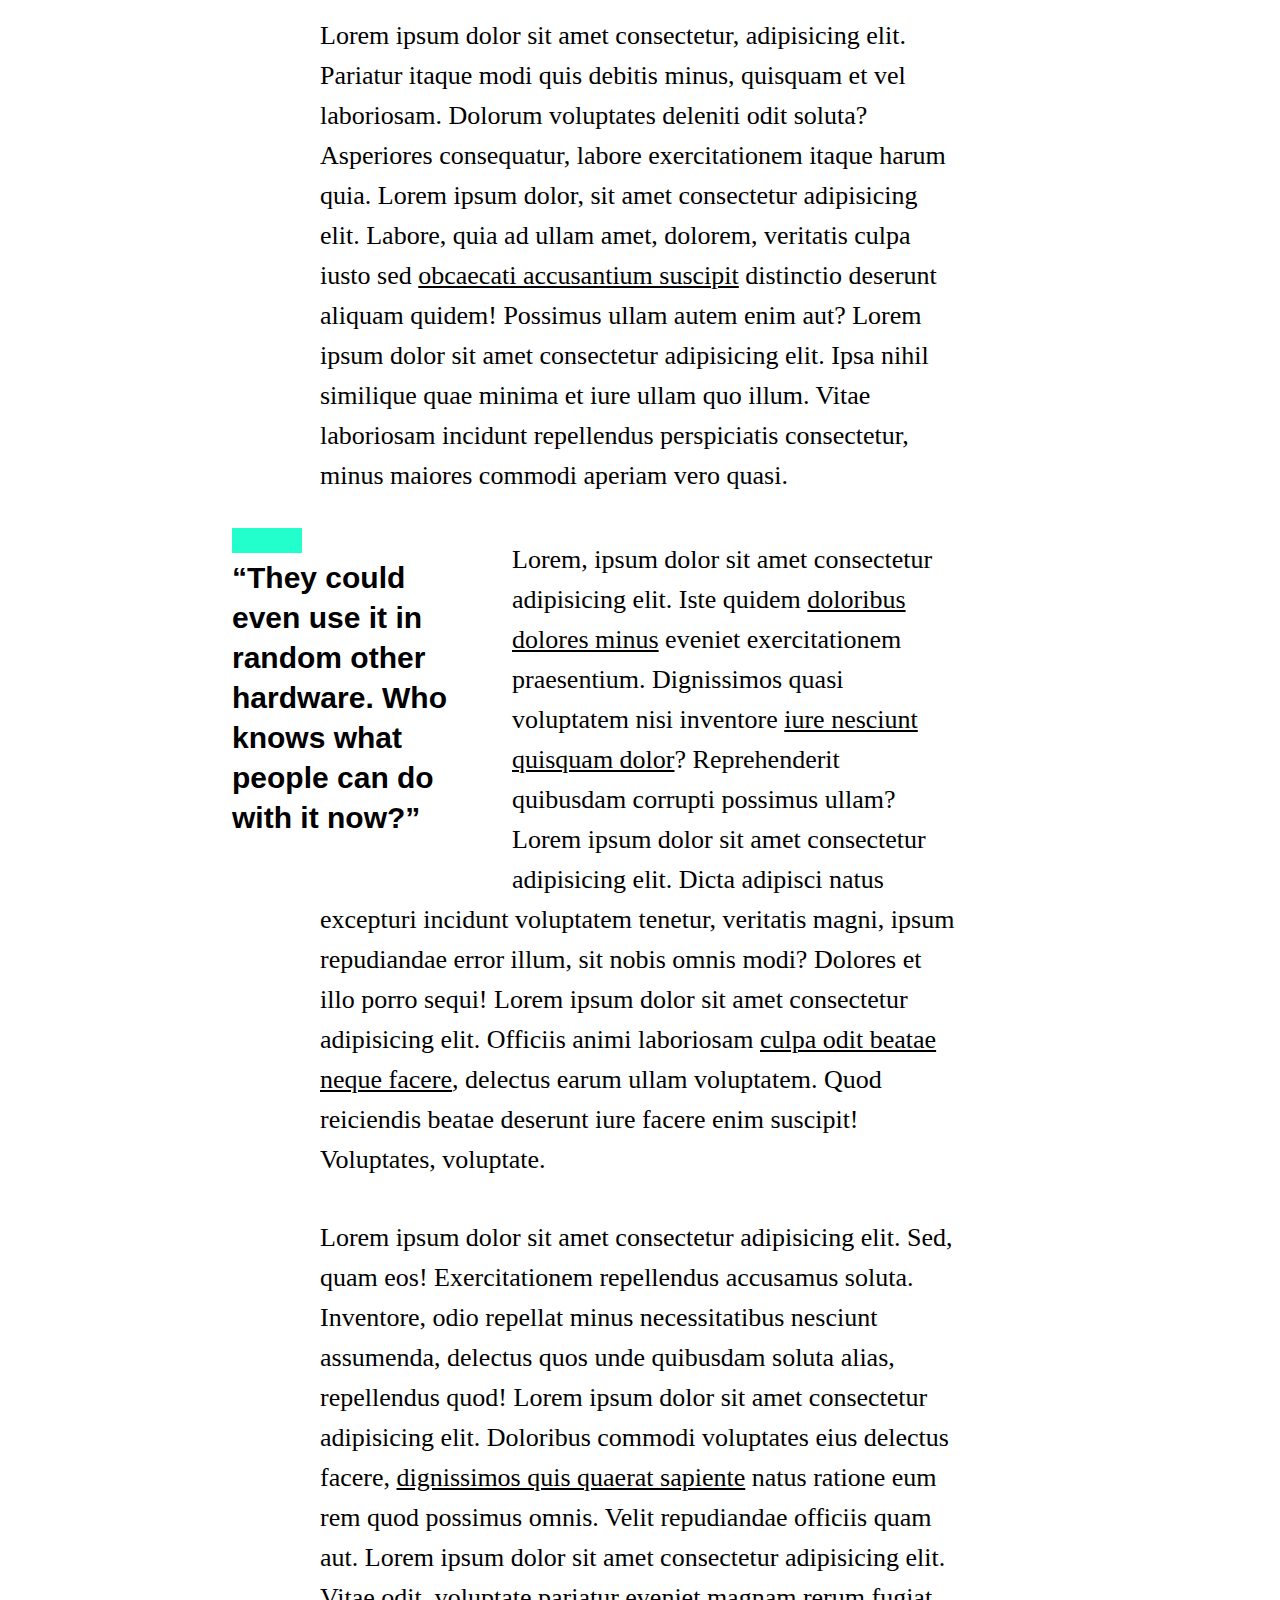
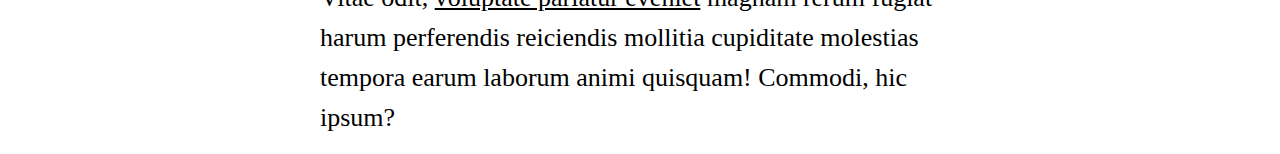
<file: midterm/blockquote.html>
<!DOCTYPE html>
<html lang="en">
    <head>
        <meta charset="UTF-8">
        <meta name="viewport" content="width=device-width, initial-scale=1.0">
        <title>Midterm Part 3 - Austin Augard</title>
        <style>
            * {
                margin: 0; padding: 0; border: 0;
                box-sizing: border-box;
                font-size: 62.5%;
            } /* Reset Rule */

            article {
                width: 100%; height: 100%;
            }

            article > p {
                width: 50%; height: auto;
                margin: 0 auto;
                font-size: 2.6rem;
                line-height: 4rem;
                font-family: Cambria, Cochin, Georgia, Times, 'Times New Roman', serif;
                margin: 16px auto;
            }

            article p a {
                color: black;
                text-decoration: underline;
                font-size: 2.6rem;
            }

            article blockquote {
                float: left;
                width: 25%; height: auto;
                padding: 40px;
                margin-left: 15%;
                position: relative;
            }

            article blockquote::before {
                content: "";
                width: 70px; height: 25px;
                background-color: #23ffcc;
                position: absolute;
                top: 10px; left: 40px;
            }

            article blockquote q {
                font-size: 3rem;
                font-weight: bold;
                font-family: 'Segoe UI', Tahoma, Geneva, Verdana, sans-serif;
                line-height: 4rem;
                background: linear-gradient(to top, #BBB 1px, transparent 1px);
                background-size: .4rem 4rem;
            }
        </style>
    </head>
    <body>
        <article>
            <p>Lorem ipsum dolor sit amet consectetur, adipisicing elit. Pariatur itaque modi quis debitis minus, quisquam et vel laboriosam. Dolorum voluptates deleniti odit soluta? Asperiores consequatur, labore exercitationem itaque harum quia. Lorem ipsum dolor, sit amet consectetur adipisicing elit. Labore, quia ad ullam amet, dolorem, veritatis culpa iusto sed <a href="">obcaecati accusantium suscipit</a> distinctio deserunt aliquam quidem! Possimus ullam autem enim aut? Lorem ipsum dolor sit amet consectetur adipisicing elit. Ipsa nihil similique quae minima et iure ullam quo illum. Vitae laboriosam incidunt repellendus perspiciatis consectetur, minus maiores commodi aperiam vero quasi.</p><br>
            <blockquote><q>They could even use it in random other hardware. Who knows what people can do with it now?</q></blockquote>
            <br><p>Lorem, ipsum dolor sit amet consectetur adipisicing elit. Iste quidem <a href="">doloribus dolores minus</a> eveniet exercitationem praesentium. Dignissimos quasi voluptatem nisi inventore <a href="">iure nesciunt quisquam dolor</a>? Reprehenderit quibusdam corrupti possimus ullam? Lorem ipsum dolor sit amet consectetur adipisicing elit. Dicta adipisci natus excepturi incidunt voluptatem tenetur, veritatis magni, ipsum repudiandae error illum, sit nobis omnis modi? Dolores et illo porro sequi! Lorem ipsum dolor sit amet consectetur adipisicing elit. Officiis animi laboriosam <a href="">culpa odit beatae neque facere</a>, delectus earum ullam voluptatem. Quod reiciendis beatae deserunt iure facere enim suscipit! Voluptates, voluptate.</p><br>
            <p>Lorem ipsum dolor sit amet consectetur adipisicing elit. Sed, quam eos! Exercitationem repellendus accusamus soluta. Inventore, odio repellat minus necessitatibus nesciunt assumenda, delectus quos unde quibusdam soluta alias, repellendus quod! Lorem ipsum dolor sit amet consectetur adipisicing elit. Doloribus commodi voluptates eius delectus facere, <a href="">dignissimos quis quaerat sapiente</a> natus ratione eum rem quod possimus omnis. Velit repudiandae officiis quam aut. Lorem ipsum dolor sit amet consectetur adipisicing elit. Vitae odit, <a href="">voluptate pariatur eveniet</a> magnam rerum fugiat harum perferendis reiciendis mollitia cupiditate molestias tempora earum laborum animi quisquam! Commodi, hic ipsum?</p>
        </article>
    </body>
</html>
</file>
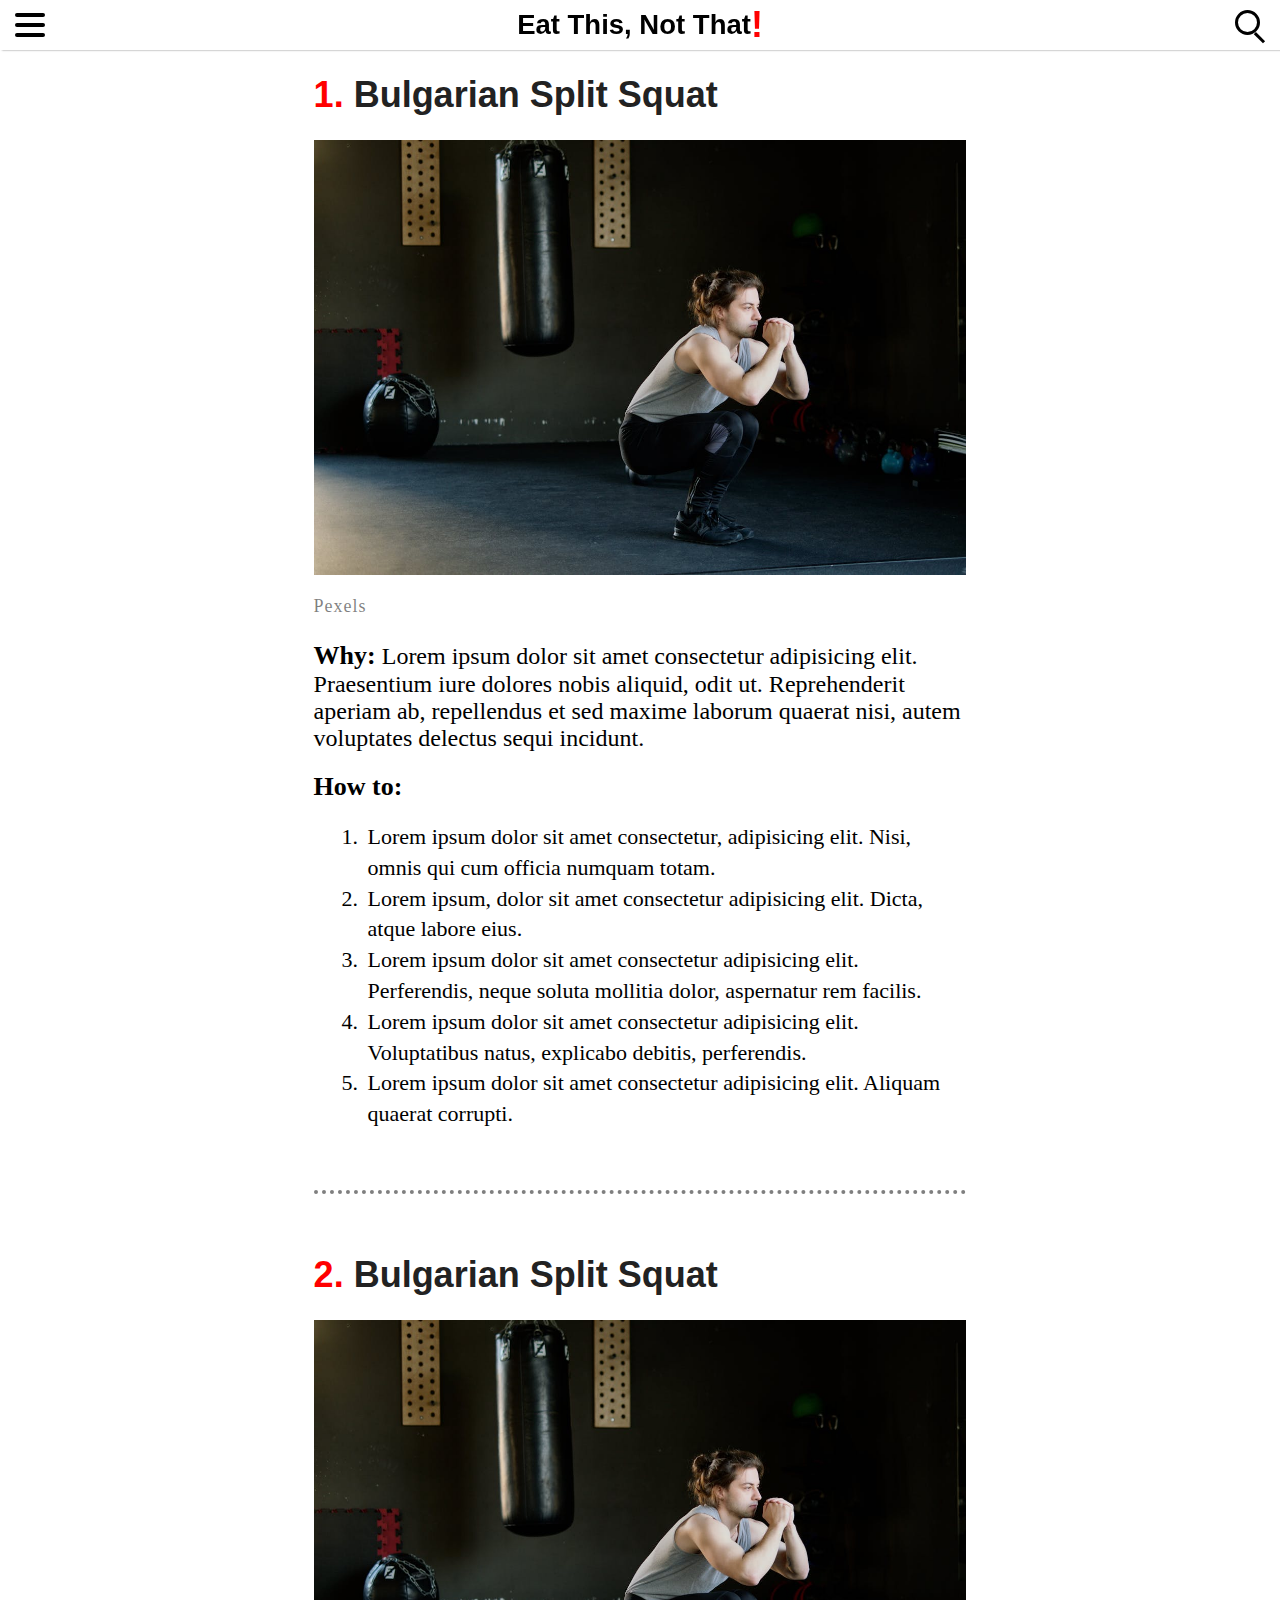
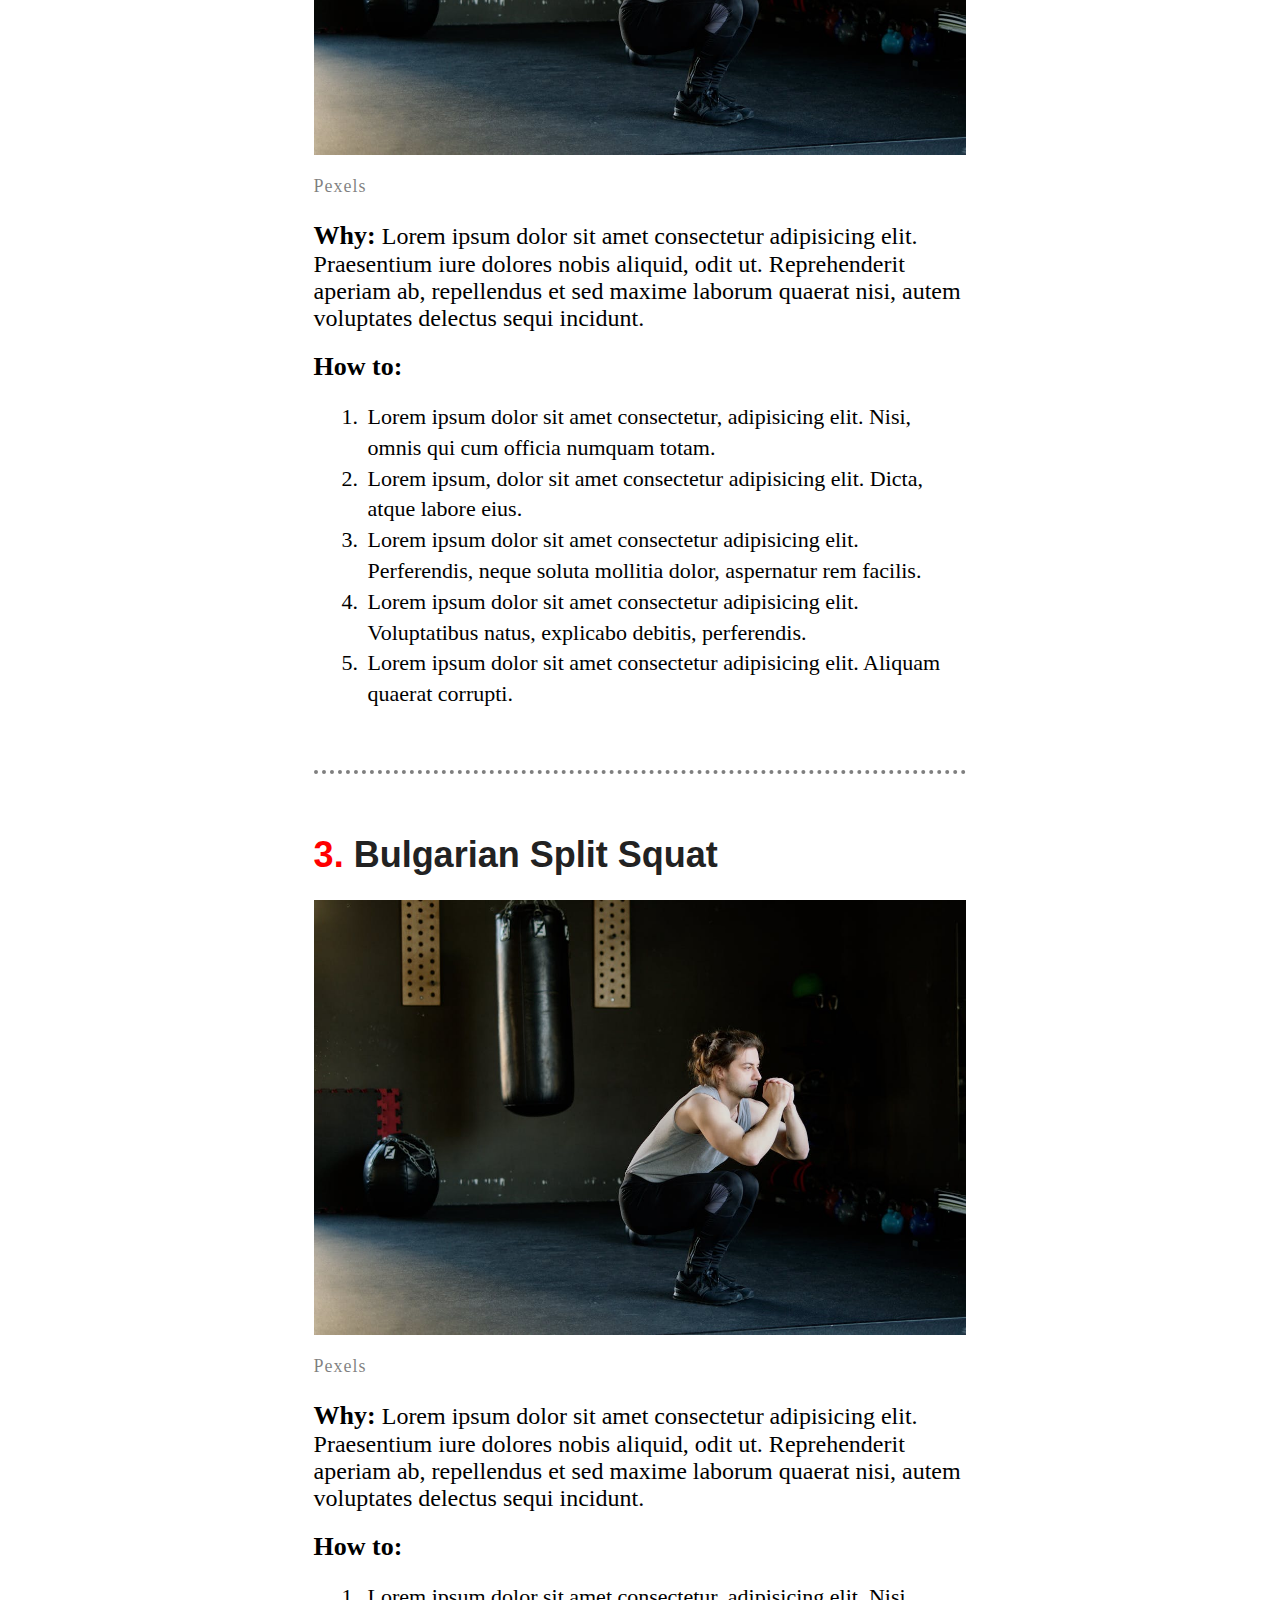
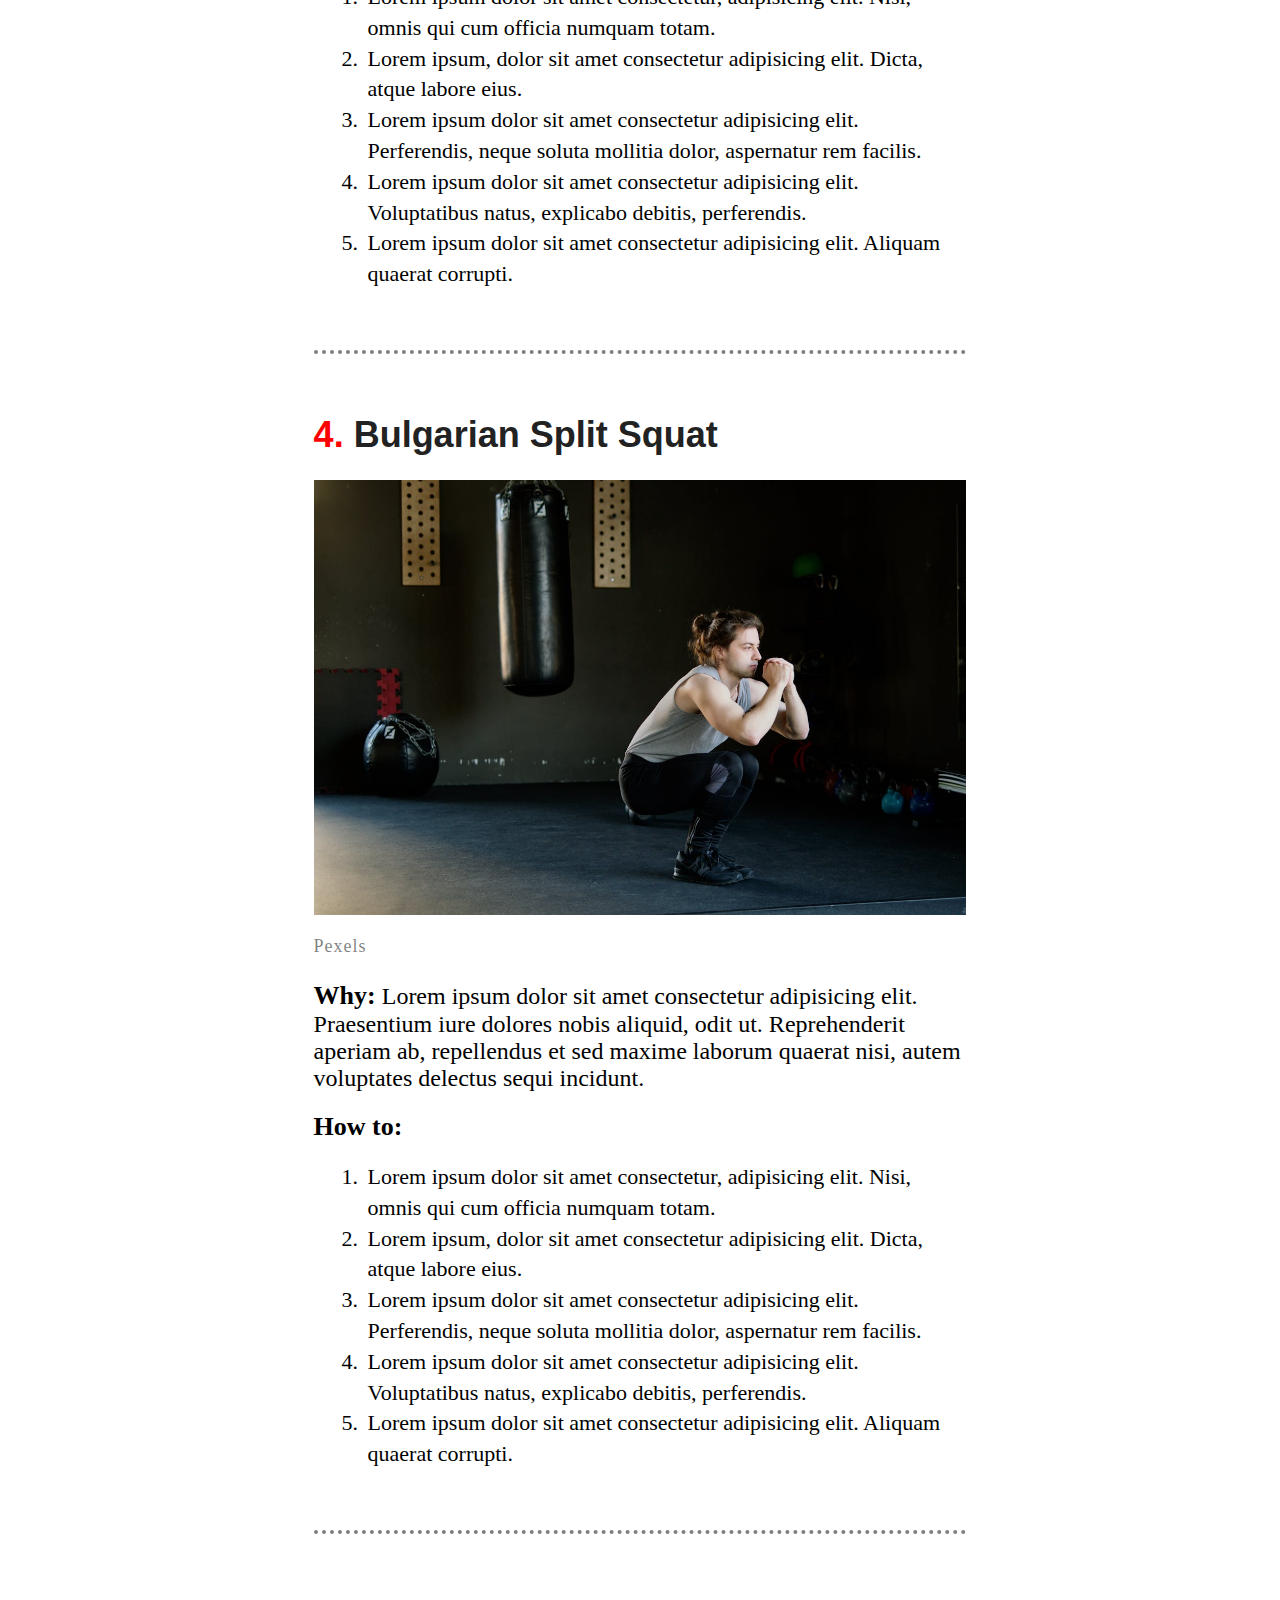
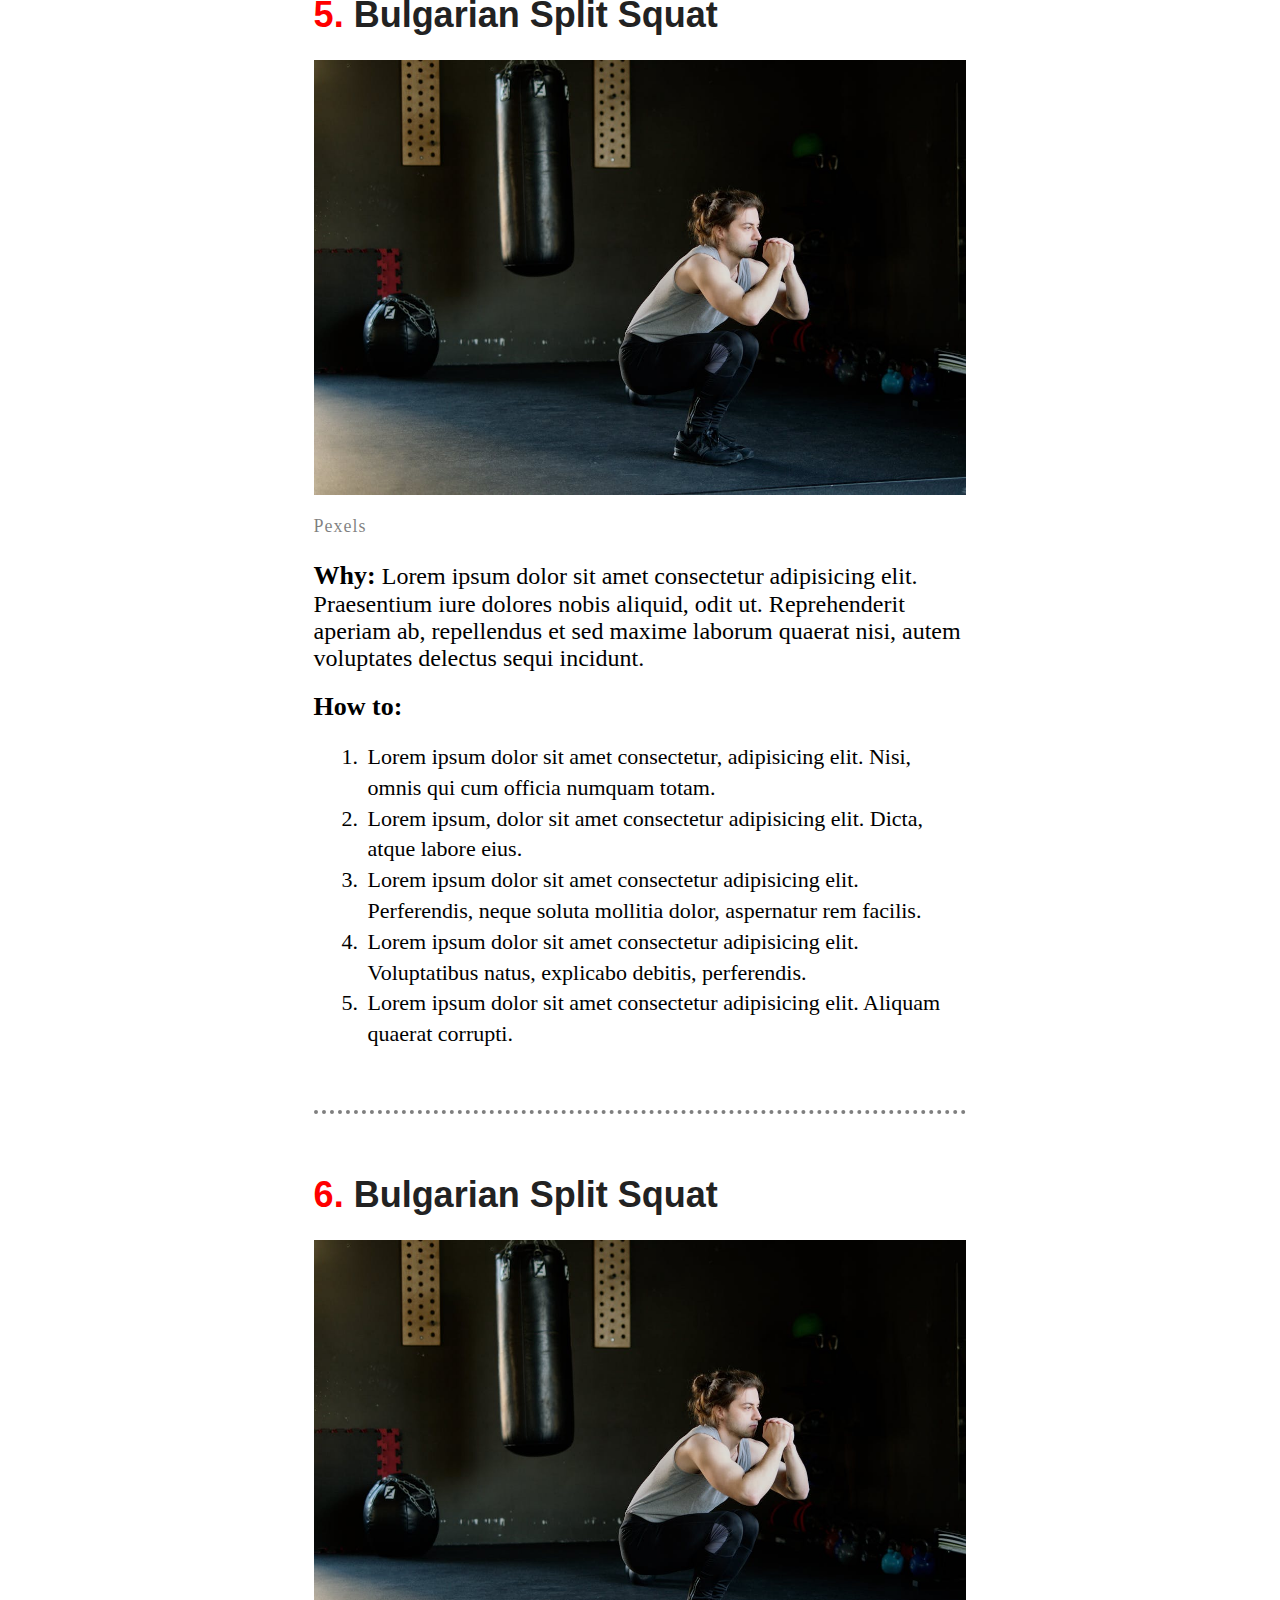
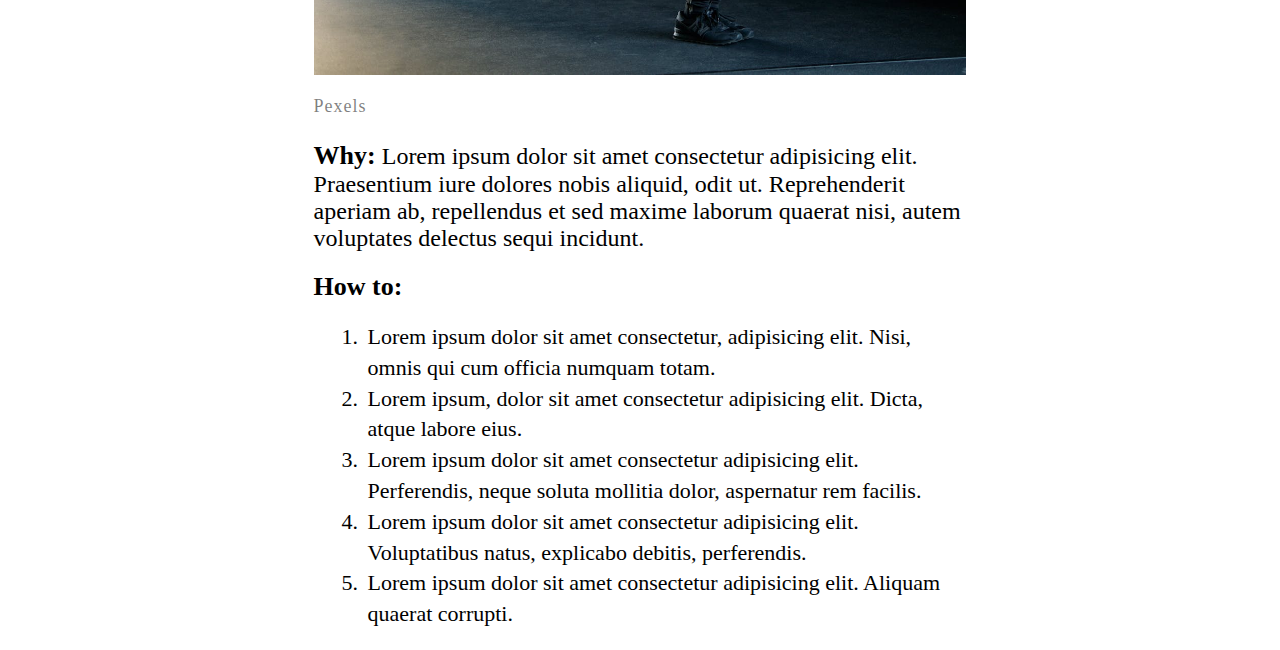
<file: midterm/workout.html>
<!DOCTYPE html>
<html lang="en">
    <head>
        <meta charset="UTF-8">
        <meta name="viewport" content="width=device-width, initial-scale=1.0">
        <title>Midterm Part 2 - Austin Augard</title>
        <style>
            * {
                margin: 0; padding: 0; border: 0;
                box-sizing: border-box;
                font-size: 62.5%;
            } /* Reset Rule */

            .navContainer {
                width: 100%; height: 50px;
                background-color: #FFF;
                box-shadow: 2px 0px 2px rgba(0, 0, 0, .5);
                position: sticky;
                top: 0px;
            }

            .navContent {
                width: 100%; height: 100%;
                display: flex;
                justify-content: space-between;
                align-items: center;
                flex-direction: row;
            }

            .navHamburger {
                width: 50px; height: 100%;
                margin-left: 5px;
                overflow: hidden;
                position: relative;
            }

            .navHamburger:hover {
                cursor: pointer;
            }

            .navHIcons {
                width: 30px; height: 4px;
                background-color: black;
                border-radius: 45px;
                position: absolute;
                left: 10px;
            }

            .navIcon1 {
                top: 12.5px;
            }

            .navIcon2 {
                top: 22.5px;
            }

            .navIcon3 {
                top: 32.5px;
            }

            .navHeading {
                display: inline-flex;
                align-items: center;
                font-size: 4.4rem;
                font-family: Verdana, Geneva, Tahoma, sans-serif;
            }

            .navHeading::after {
                content: "!";
                font-size: 3.6rem;
                font-weight: bold;
                color: red;
                font-family: 'Gill Sans', 'Gill Sans MT', Calibri, 'Trebuchet MS', sans-serif;
            }

            .navSearch {
                width: 50px; height: 100%;
                margin-right: 5px;
                position: relative;
            }

            .navSearch:hover {
                cursor: pointer;
            }

            .navSearchIcon {
                width: 25px; height: 25px;
                border: 3px solid black;
                border-radius: 50%;
                position: absolute;
                top: 10px; left: 10px;
            }

            .navSearchIcon::after {
                width: 12.5px; height: 3px;
                content: "";
                background-color: black;
                position: absolute;
                top: 22.5px;
                left: 15px;
                transform: rotate(45deg);
            }

            .bodyContainer {
                width: 60%; height: auto;
                margin: 0 auto;
                counter-reset: headerCount;
            }

            .bodyContainer h2 {
                width: 85%; height: 100%;
                margin: 24px auto;
                font-size: 3.6rem;
                color: #222;
                font-family: Verdana, Geneva, Tahoma, sans-serif;
            }

            .bodyContainer h2::before {
                counter-increment: headerCount;
                color: red;
                content: counter(headerCount) ". ";
            }

            .bodyContainer h2:not(:first-child) {
                margin-top: 60px;
                padding-top: 60px;
                border-top: 4px dotted rgba(0, 0, 0, .5);
            }

            .articleImage1 {
                width: 85%; height: 100%;
                margin: 0 auto;
                overflow: hidden;
            }
            
            .articleImage1 img {
                width: 100%; height: 100%;
            }

            .articleImageSource {
                width: 85%; height: 100%;
                margin: 20px auto;
            }

            .articleImageSource p {
               font-size: 1.8rem;
               letter-spacing: 1px;
               color: rgba(0, 0, 0, .5);
            }

            .articleWhy1 {
                width: 85%; height: 100%;
                margin: 24px auto 12px auto;
                font-family: 'Times New Roman', Times, serif;
            }

            .articleWhy1 span {
                font-size: 2.6rem;
                font-weight: bold;
            }

            .articleWhy1 p {
                font-size: 2.4rem;
            }

            .articleHowTo1 {
                width: 85%; height: 100%;
                margin: 20px auto;
            }

            .articleHowTo1 h3 {
                font-size: 2.6rem;
                margin-bottom: 20px;
            }

            .articleHowTo1 ol {
                margin-left: 50px;
            }

            .articleHowTo1 ol li {
                font-size: 2.2rem;
                padding-left: 4px;
                line-height: 1.4;
            }

        </style>
    </head>
    <body>
        <header class="navContainer">
            <nav class="navContent">
                <div class="navHamburger">
                    <div class="navHIcons navIcon1"></div>
                    <div class="navHIcons navIcon2"></div>
                    <div class="navHIcons navIcon3"></div>
                </div>
                <div class="navHeading"><h1>Eat This, Not That</h1></div>
                <div class="navSearch">
                    <div class="navSearchIcon"></div>
                </div>
            </nav>
        </header>
        <article class="bodyContainer">
            <h2>Bulgarian Split Squat</h2>
            <div class="articleImage1">
                <img src="squat.jpg" alt="">
            </div>
            <div class="articleImageSource">
                <p>Pexels</p>
            </div>
            <div class="articleWhy1">
                <p><span>Why:</span> Lorem ipsum dolor sit amet consectetur adipisicing elit. Praesentium iure dolores nobis aliquid, odit ut. Reprehenderit aperiam ab, repellendus et sed maxime laborum quaerat nisi, autem voluptates delectus sequi incidunt.</p>
            </div>
            <div class="articleHowTo1">
                <h3>How to:</h3>
                <ol>
                    <li>Lorem ipsum dolor sit amet consectetur, adipisicing elit. Nisi, omnis qui cum officia numquam totam.</li>
                    <li>Lorem ipsum, dolor sit amet consectetur adipisicing elit. Dicta, atque labore eius.</li>
                    <li>Lorem ipsum dolor sit amet consectetur adipisicing elit. Perferendis, neque soluta mollitia dolor, aspernatur rem facilis.</li>
                    <li>Lorem ipsum dolor sit amet consectetur adipisicing elit. Voluptatibus natus, explicabo debitis, perferendis.</li>
                    <li>Lorem ipsum dolor sit amet consectetur adipisicing elit. Aliquam quaerat corrupti.</li>
                </ol>
            </div>
            <h2>Bulgarian Split Squat</h2>
            <div class="articleImage1">
                <img src="squat.jpg" alt="">
            </div>
            <div class="articleImageSource">
                <p>Pexels</p>
            </div>
            <div class="articleWhy1">
                <p><span>Why:</span> Lorem ipsum dolor sit amet consectetur adipisicing elit. Praesentium iure dolores nobis aliquid, odit ut. Reprehenderit aperiam ab, repellendus et sed maxime laborum quaerat nisi, autem voluptates delectus sequi incidunt.</p>
            </div>
            <div class="articleHowTo1">
                <h3>How to:</h3>
                <ol>
                    <li>Lorem ipsum dolor sit amet consectetur, adipisicing elit. Nisi, omnis qui cum officia numquam totam.</li>
                    <li>Lorem ipsum, dolor sit amet consectetur adipisicing elit. Dicta, atque labore eius.</li>
                    <li>Lorem ipsum dolor sit amet consectetur adipisicing elit. Perferendis, neque soluta mollitia dolor, aspernatur rem facilis.</li>
                    <li>Lorem ipsum dolor sit amet consectetur adipisicing elit. Voluptatibus natus, explicabo debitis, perferendis.</li>
                    <li>Lorem ipsum dolor sit amet consectetur adipisicing elit. Aliquam quaerat corrupti.</li>
                </ol>
            </div>
            <h2>Bulgarian Split Squat</h2>
            <div class="articleImage1">
                <img src="squat.jpg" alt="">
            </div>
            <div class="articleImageSource">
                <p>Pexels</p>
            </div>
            <div class="articleWhy1">
                <p><span>Why:</span> Lorem ipsum dolor sit amet consectetur adipisicing elit. Praesentium iure dolores nobis aliquid, odit ut. Reprehenderit aperiam ab, repellendus et sed maxime laborum quaerat nisi, autem voluptates delectus sequi incidunt.</p>
            </div>
            <div class="articleHowTo1">
                <h3>How to:</h3>
                <ol>
                    <li>Lorem ipsum dolor sit amet consectetur, adipisicing elit. Nisi, omnis qui cum officia numquam totam.</li>
                    <li>Lorem ipsum, dolor sit amet consectetur adipisicing elit. Dicta, atque labore eius.</li>
                    <li>Lorem ipsum dolor sit amet consectetur adipisicing elit. Perferendis, neque soluta mollitia dolor, aspernatur rem facilis.</li>
                    <li>Lorem ipsum dolor sit amet consectetur adipisicing elit. Voluptatibus natus, explicabo debitis, perferendis.</li>
                    <li>Lorem ipsum dolor sit amet consectetur adipisicing elit. Aliquam quaerat corrupti.</li>
                </ol>
            </div>
            <h2>Bulgarian Split Squat</h2>
            <div class="articleImage1">
                <img src="squat.jpg" alt="">
            </div>
            <div class="articleImageSource">
                <p>Pexels</p>
            </div>
            <div class="articleWhy1">
                <p><span>Why:</span> Lorem ipsum dolor sit amet consectetur adipisicing elit. Praesentium iure dolores nobis aliquid, odit ut. Reprehenderit aperiam ab, repellendus et sed maxime laborum quaerat nisi, autem voluptates delectus sequi incidunt.</p>
            </div>
            <div class="articleHowTo1">
                <h3>How to:</h3>
                <ol>
                    <li>Lorem ipsum dolor sit amet consectetur, adipisicing elit. Nisi, omnis qui cum officia numquam totam.</li>
                    <li>Lorem ipsum, dolor sit amet consectetur adipisicing elit. Dicta, atque labore eius.</li>
                    <li>Lorem ipsum dolor sit amet consectetur adipisicing elit. Perferendis, neque soluta mollitia dolor, aspernatur rem facilis.</li>
                    <li>Lorem ipsum dolor sit amet consectetur adipisicing elit. Voluptatibus natus, explicabo debitis, perferendis.</li>
                    <li>Lorem ipsum dolor sit amet consectetur adipisicing elit. Aliquam quaerat corrupti.</li>
                </ol>
            </div>
            <h2>Bulgarian Split Squat</h2>
            <div class="articleImage1">
                <img src="squat.jpg" alt="">
            </div>
            <div class="articleImageSource">
                <p>Pexels</p>
            </div>
            <div class="articleWhy1">
                <p><span>Why:</span> Lorem ipsum dolor sit amet consectetur adipisicing elit. Praesentium iure dolores nobis aliquid, odit ut. Reprehenderit aperiam ab, repellendus et sed maxime laborum quaerat nisi, autem voluptates delectus sequi incidunt.</p>
            </div>
            <div class="articleHowTo1">
                <h3>How to:</h3>
                <ol>
                    <li>Lorem ipsum dolor sit amet consectetur, adipisicing elit. Nisi, omnis qui cum officia numquam totam.</li>
                    <li>Lorem ipsum, dolor sit amet consectetur adipisicing elit. Dicta, atque labore eius.</li>
                    <li>Lorem ipsum dolor sit amet consectetur adipisicing elit. Perferendis, neque soluta mollitia dolor, aspernatur rem facilis.</li>
                    <li>Lorem ipsum dolor sit amet consectetur adipisicing elit. Voluptatibus natus, explicabo debitis, perferendis.</li>
                    <li>Lorem ipsum dolor sit amet consectetur adipisicing elit. Aliquam quaerat corrupti.</li>
                </ol>
            </div>
            <h2>Bulgarian Split Squat</h2>
            <div class="articleImage1">
                <img src="squat.jpg" alt="">
            </div>
            <div class="articleImageSource">
                <p>Pexels</p>
            </div>
            <div class="articleWhy1">
                <p><span>Why:</span> Lorem ipsum dolor sit amet consectetur adipisicing elit. Praesentium iure dolores nobis aliquid, odit ut. Reprehenderit aperiam ab, repellendus et sed maxime laborum quaerat nisi, autem voluptates delectus sequi incidunt.</p>
            </div>
            <div class="articleHowTo1">
                <h3>How to:</h3>
                <ol>
                    <li>Lorem ipsum dolor sit amet consectetur, adipisicing elit. Nisi, omnis qui cum officia numquam totam.</li>
                    <li>Lorem ipsum, dolor sit amet consectetur adipisicing elit. Dicta, atque labore eius.</li>
                    <li>Lorem ipsum dolor sit amet consectetur adipisicing elit. Perferendis, neque soluta mollitia dolor, aspernatur rem facilis.</li>
                    <li>Lorem ipsum dolor sit amet consectetur adipisicing elit. Voluptatibus natus, explicabo debitis, perferendis.</li>
                    <li>Lorem ipsum dolor sit amet consectetur adipisicing elit. Aliquam quaerat corrupti.</li>
                </ol>
            </div>
        </article>
    </body>
</html>
</file>
<file: styles/home.css>
.returnHomeButton {
    width: 50px; height: 50px;
    position: fixed;
    top: 25px; left: -35px;
    background-color: #007bff;
    transition: background-color 500ms ease-in-out, left 500ms ease-in-out;
    z-index: 50;
    border-top-right-radius: 10px;
    border-bottom-right-radius: 10px;
}

.returnHomeButton:hover {
    left: 0px;
    background-color: #0056b3;
}

.returnHomeButton:hover img {
    opacity: 100%;
}

.returnHomeButton a {
    display: block;
    width: 100%; height: 100%;
}

.returnHomeButton a img {
    padding-top: 15%; padding-left: 15%;
    width: 85%; height: 85%;
    opacity: 0%;
    transition: opacity 400ms ease-in-out;
}
</file>
<file: Portfolio/styles/nav.css>
.navContainer {
    width: 100%; height: 76px;
    background-color: #222222e5;
    border-bottom: 1px solid transparent;
    z-index: 5;
    position: sticky;
    top: -1px;
}

.navMobile {
    width: 100%; height: 75px;
    display: flex;
    position: relative;
}

.navHamburger {
    width: 20%; height: 75px;
}

#button1 {
    width: 30px; height: 35px;
    background-color: #ffffff00;
    overflow: hidden;
    position: relative;
    margin-top: 22px; margin-left: 10px;
}

.navHIcons {
    width: 30px; height: 4px;
    background-color: white;
    position: absolute;
    transition: all 750ms ease-in-out;
}

.menuClosed .navIcon1 {
    top: 0px; left: 0px;
}

.menuClosed .navIcon2 {
    top: 12.5px; left: 0px;
}

.menuClosed .navIcon3 {
    top: 25px; left: 0px;
}

.menuClosed .navIcon4 {
    opacity: 0;
    transform: rotate(45deg);
    top: 11px; left: 59px;
}

.menuClosed .navIcon5 {
    opacity: 0;
    transform: rotate(-45deg);
    top: 11px; left: 59px;
}

.menuOpened .navIcon1 {
    top: 0px; left: -90px;
}

.menuOpened .navIcon2 {
    top: 12.5px; left: -65px;
}

.menuOpened .navIcon3 {
    top: 25px; left: -40px;
}

.menuOpened .navIcon4 {
    opacity: 1;
    top: 11px; left: -1px;
    transform: rotate(45deg);
}

.menuOpened .navIcon5 {
    opacity: 1;
    top: 11px; left: -1px;
    transform: rotate(-45deg);
}

.navExpandContainer {
    position: absolute;
    top: 75px;
    display: none;
    opacity: 0;
    margin-top: 1px;
    width: 100%; height: auto;
    background-color: #222;
    transition: all 500ms ease-in-out;
}

.navListContent ul {
    list-style: none;
    display: grid;
    grid-template-columns: repeat(1, 1fr);
}

.navListContent li {
    width: 100%; height: 75px;
    border-bottom: 1px solid #BBB;
}

.navListContent li a {
    width: 100%; height: 100%;
    padding-left: 10px;
    display: flex;
    align-items: center;
    text-decoration: none;
    color: white;
    font-size: 6vw;
    font-weight: bold;
    font-family: Verdana, Geneva, Tahoma, sans-serif
}

.navMImg {
    width: 80%; height: 100%;
    display: flex;
    justify-content: center;
    padding-right: 20%;
}

.navMImg img {
    width: 90%; height: 90%;
    padding-top: 5%;
}
/*
.navName {
    width: 80%; height: 75px;
    opacity: 1;
    display: flex;
    align-items: center;
    transition: opacity 500ms ease-in-out;
}

.navName p {
    padding-left: 20px;
    color: white;
    font-family: "Varela Round", serif;
    font-size: 10vw;
}
*/
.navDesktop {
    display: none
}

@media (min-width: 481px) {
    .navContainer {
        height: 165px;
        overflow: hidden;
    }
    
    .navMobile {
        display: none;
    }

    .navDesktop {
        width: 100%; height: 100%;
        display: grid;
        grid-template-columns: repeat(1, 1fr);
    }

    .navDImg {
        width: 100%; height: 75px;
        display: flex;
        justify-content: center;
        padding-top: 15px;
        padding-left: 30px;
    }

    .navDImg img {
        width: 65px; height: 65px;
    }

    .navDList {
        width: 100%; height: 100%;
    }

    .navDList ul {
        width: 100%; height: 75px;
        list-style: none;
        display: flex;
        justify-content: center;
        align-items: center;
        gap: 20px;
    }

    .navDList ul a {
        display: block;
        width: 100%; height: 100%;
        font-size: 20px;
        text-decoration: none;
        color: white;
        padding: 20px;
        transition: background-color 500ms ease-in-out;
    }

    .navDList ul a:hover {
        background-color: #666;
    }
}

@media (min-width: 1024px) {
    .navContainer {
        height: 165px;
    }
    
    .navMobile {
        display: none;
    }

    .navDesktop {
        width: 100%; height: 100%;
        display: grid;
        grid-template-columns: repeat(1, 1fr);
    }

    .navDImg {
        width: 100%; height: 75px;
        display: flex;
        justify-content: center;
        padding-top: 15px;
        padding-left: 30px;
    }

    .navDImg img {
        width: 65px; height: 65px;
    }

    .navDList {
        width: 100%; height: 100%;
    }

    .navDList ul {
        width: 100%; height: 75px;
        list-style: none;
        display: flex;
        justify-content: center;
        align-items: center;
        gap: 20px;
    }

    .navDList ul a {
        display: block;
        width: 100%; height: 100%;
        font-size: 28px;
        text-decoration: none;
        color: white;
        padding: 20px;
        transition: background-color 500ms ease-in-out;
    }

    .navDList ul a:hover {
        background-color: #666;
    }
}
</file>
<file: Portfolio/styles/footer.css>
.footerContainer {
    width: 100%;
    display: grid;
    grid-template-columns: repeat(1, 1fr);
    gap: 20px;
}

.footerBackTop {
    text-align: center;
    order: 2;
    font-size: 20px;
}

.footerBackTop div:first-child > p:hover {
    cursor: pointer;
    text-decoration: underline;
}

.footerSocialCopyright {
    order: 3;
}

.footerSocialCopyright > p {
    text-align: center;
    margin: 12px 0;
}

.footerIconContainer {
    width: 100%; height: auto;
    display: flex;
    justify-content: center;
    align-items: center;
    gap: 20px;
    margin: 12px 0;
}

.footerIcon {
    width: 50px; height: 50px;
    border-radius: 45px;
    background-color: powderblue;
}

.footerIcon a {
    display: block;
    width: 100%; height: 100%;
    border-radius: 45px;
    text-decoration: none;
    overflow: hidden;
}

.footerIcon a img {
    width: 80%; height: 80%;
    margin: 10% 0 0 10%;
}

.footerContact {
    order: 1;
    width: 80%; max-width: 450px; height: 600px;
    margin: 0 auto;
    padding: 8px;
    border-radius: 8px;
    background-color: skyblue;
}

.footerContact form {
    width: 100%; height: 450px;
    display: grid;
    grid-template-columns: repeat(1, 1fr);
    row-gap: 8px;
}

.footerContactAttenion {
    height: 50px;
    display: flex;
    justify-content: center;
    align-items: center;
}

.footerContact p {
    text-align: center;
    font-size: 24px;
    font-weight: bold;
}

.footerContact label {
    font-size: 18px;
    margin-left: 5%;
}

.footerContact input {
    width: 90%;
    margin-top: 12px;
    margin-left: 5%;
    padding: 12px;
    border: 1px solid rgba(0, 0, 0, .7);
    box-shadow: 0 0 10px rgba(0, 0, 0, .7);
}

.footerContact button {
    margin-left: 5%;
    font-size: 20px;
    padding: 12px 16px;
    box-shadow: 0 0 10px rgba(0, 0, 0, .5);
}

.footerContact button:hover {
    cursor: pointer;
    background-color: white;
}

@media (min-width: 1024px) {
    .desktop {
        display: flex;
        align-items: end;
        justify-content: center;
    }

    .mobile {
        display: none;
    }
    
    .footerContainer {
        background-color: #DDD;
        border-top: 4px solid black;
        padding-top: 8px;
        grid-template-columns: repeat(3, 1fr);
    }

    .footerSocialCopyright {
        order: 1;
    }
    
    .footerBackTop {
        order: 2;
    }
    
    .footerContact {
        order: 2;
    }

    .footerContact {
        width: 90%; height: 550px;
        margin-bottom: 12px;
    }

    .footerContact form {
        width: 100%; height: 400px;
        display: grid;
        grid-template-columns: repeat(1, 1fr);
        row-gap: 8px;
    }

    .footerContact button {
        margin-left: 5%;
        margin-top: 24px;
    }

    .footerBackTop {
        display: grid;
        grid-template-columns: 1fr;
    }

    .footerBackTop p:first-child {
        font-size: 32px;
    }

    .footerBackTop p:last-child {
        font-size: 28px;
        padding-bottom: 12px;
    }

    .footerSocialCopyright {
        display: flex;
        flex-direction: column;
        align-items: center;
        justify-content: end;
        margin-bottom: 12px;
    }
}
</file>
<file: Portfolio/styles/index.css>
/*

=====================================

            Base Styles

=====================================

*/

* {
    margin: 0; padding: 0; border: 0;
    box-sizing: border-box;
    font-family: Verdana, Geneva, Tahoma, sans-serif;
} /* Reset Rule */

html {
    scroll-behavior: smooth;
}

/*

=====================================

             Navigation

=====================================

*/

/* Not included in index due to length. Refer to nav.css*/

/*

=====================================

                Images

=====================================

*/

.imageContainer {
    width: 90%; height: auto;
    margin: 24px auto 24px auto;
    display: grid;
    grid-template-columns: repeat(1, 1fr);
    gap: 20px;
}

.imageContent {
    width: 100%; height: 100%;
    aspect-ratio: 16/9;
    border: 1px solid black;
    overflow: hidden;
    position: relative;
}

.imageContent img {
    width: 100%; height: 100%;
    transition: transform 500ms ease-in-out;
    transform-origin: center center;
}

.imageContent a.imageText {
    opacity: 0;
    width: 100%; height: 100%;
    position: absolute;
    top: 0; left: 0;
    display: flex;
    justify-content: center;
    align-items: center;
    text-align: center;
    text-decoration: none;
    color: white;
    background-color: #00000000;
    font-size: 2.5vw;
    z-index: 2;
    transition: opacity 400ms ease-in-out, transform 400ms ease-in-out, background-color 400ms ease-in-out;
}

.imageContent:hover a.imageText {
    opacity: 1;
    background-color: #000000ad;
    transform: scale(1.2);
}

.imageContent:hover img {
    transform: scale(1.2);
    z-index: 2;
}

.desktop {
    display: none;
}

@media (min-width: 768px) {
    .imageContainer {
        grid-template-columns:  repeat(3, 1fr);
        grid-template-rows: auto auto auto;
        padding-bottom: 24px;
    }

    .imageContent:nth-child(1), .imageContent:nth-child(2), .imageContent:nth-child(3) {
        grid-column: span 1;
        grid-row: span 1;
    }

    .imageContent:nth-child(4) {
        grid-column: span 2;
        grid-row: span 2;
    }

    .imageContent:nth-child(5) {
        grid-column: 3 / span 1;
        grid-row: 2 / span 1;
    }

    .imageContent:nth-child(6) {
        grid-column: 3 / span 1;
        grid-row: 3 / span 1;
    }
}

@media (min-width: 1024px) {
    .desktop {
        display: flex;
        align-items: end;
        justify-content: center;
    }

    .mobile {
        display: none;
    }
}
</file>
<file: Demos/styles/hamburger.css>
body {
    font-family: Verdana, Geneva, Tahoma, sans-serif;
}

button {
    margin: 48px auto;
    display: block;
    background-color: transparent;
}

button:hover {
    cursor: pointer;
}

.headerContainer {
    width: 100%; height: auto;
}

.headerContainer > h1 {
    text-align: center;
    padding: 8px;
    background-image: linear-gradient(111deg, #60aef8, #f46692, #f3a562, #f46692, #60aef8, #f46692, #f3a562);
    -webkit-text-fill-color: transparent;
    -webkit-background-clip: text;
    animation: gradientAnimation 12s linear infinite;
    background-size: 300% 100%;
    background-clip: text;
    font-size: 48px;
}

@keyframes gradientAnimation{
    0% {
        background-position: 0;
    }
    to {
        background-position: 100%;
    }
}

.demoEx1Container {
    width: 95%; height: 300px;
    border: 2px solid black;
    margin: 48px auto;
    display: flex;
    flex-flow: row wrap;
    justify-content: space-around;
    position: relative;
}

.demoEx1 {
    flex: 1 0 30%;
    min-height: 160px;
    margin: 48px 24px 24px 24px;
    border: 2px solid black;
}

#button1c {
    position: relative;
    width: 75px; height: 75px;
    overflow: hidden;
}

.menu1cClosed .b1c1, .menu1cClosed .b1c2, .menu1cClosed .b1c3 {
    position: absolute;
    width: 50px; height: 10px;
    background-color: #222;
}

.b1c1, .b1c2, .b1c3 {
    transition: all .6s ease-in-out;
}

.menu1cClosed  .b1c1 {
    left: 10px; top: 10px;
}

.menu1cClosed  .b1c2 {
    left: 10px; top: 30px;
}

.menu1cClosed .b1c3 {
    left: 10px; top: 50px;
}

.menu1cOpened .b1c1, .menu1cOpened .b1c2, .menu1cOpened .b1c3 {
    position: absolute;
    width: 50px; height: 10px;
    background-color: #222;
}

.menu1cOpened .b1c1 {
    left: 10px; top: 30px;
    transform: rotate(225deg);
}

.menu1cOpened .b1c2 {
    opacity: 0;
    left: -100px; top: 30px;
}

.menu1cOpened .b1c3 {
    left: 10px; top: 30px;
    transform: rotate(-225deg);
}

.demoAllContainer {
    width: 95%; height: auto;
    margin: 0 auto;
    display: grid;
    grid-template-columns: repeat(2, 1fr);
    gap: 40px;
}

.demoContainer {
    height: 300px;
    border: 2px solid black;
    position: relative;
    margin-bottom: 24px;
}

.demoContainer > h2, .demoEx1Container > h2 {
    position: absolute;
    font-family: monospace;
    color: powderblue;
    background-color: black;
    padding: 12px;
    letter-spacing: 4px;
    top: -28px; left: 112px;
}

/* */

#button2, #button3, #button4, #button5 {
    position: relative;
    width: 60px; height: 50px;
    overflow: hidden;
}

#button2 > div, #button3 > div, #button4 > div {
    position: absolute;
    width: 50px; height: 8px;
    background-color: #222;
    transition: all 750ms ease-in-out;
}

.menu2Closed .b2a1 {
    top: 5px; left: 5px;
}

.menu2Closed .b2a2 {
    top: 20px; left: 5px;
}

.menu2Closed .b2a3 {
    top: 35px; left: 5px;
}

.menu2Closed .b2a4 {
    top: 20px; left: 80px;
    transform: rotate(45deg)
}

.menu2Closed .b2a5 {
    top: 20px; left: 80px;
    transform: rotate(-45deg)
}

.menu2Closed .b2a4, .menu2Closed .b2a5 {
    opacity: 0.5;
}

.menu2Opened .b2a1, .menu2Opened .b2a2, .menu2Opened .b2a3 {
    opacity: 0;
}

.menu2Opened .b2a1 {
    top: 5px; left: -120px;
}

.menu2Opened .b2a2 {
    top: 20px; left: -95px;
}

.menu2Opened .b2a3 {
    top: 35px; left: -70px;
}

.menu2Opened .b2a4 {
    opacity: 1;
    top: 20px; left: 5px;
    transform: rotate(45deg)
}

.menu2Opened .b2a5 {
    opacity: 1;
    top: 20px; left: 5px;
    transform: rotate(-45deg)
}

/* */

.menu3Closed .b3a1 {
    top: 5px; left: 5px;
}

.menu3Closed .b3a2 {
    top: 20px; left: 5px;
}

.menu3Closed .b3a3 {
    top: 35px; left: 5px;
}

.menu3Closed .b3a4 {
    opacity: 0;
    top: -70px; left: 25px;
    transform: rotate(-45deg)
}

.menu3Closed .b3a5 {
    opacity: 0;
    top: -70px; left: -25px;
    transform: rotate(45deg)
}

.menu3Opened .b3a1 {
    opacity: 0;
    top: 105px; left: 5px;
}

.menu3Opened .b3a2 {
    opacity: 0;
    top: 205px; left: 5px;
}

.menu3Opened .b3a3 {
    opacity: 0;
    top: 305px; left: 5px;
}

.menu3Opened .b3a4 {
    opacity: 1;
    top: 20px; left: 5px;
    transform: rotate(-45deg)
}

.menu3Opened .b3a5 {
    opacity: 1;
    top: 20px; left: 5px;
    transform: rotate(45deg)
}

/* */

.menu4Closed .b4a1 {
    top: 5px; left: 5px;
}

.menu4Closed .b4a2 {
    top: 20px; left: 5px;
}

.menu4Closed .b4a3 {
    top: 35px; left: 5px;
}

.menu4Closed .b4a4 {
    opacity: 0;
    top: 20px; left: 80px;
    transform: rotate(45deg)
}

.menu4Closed .b4a5 {
    opacity: 0;
    top: 20px; left: 80px;
    transform: rotate(-45deg)
}

.menu4Opened .b4a1 {
    opacity: 0;
    top: -55px; left: 5px;
}

.menu4Opened .b4a2 {
    opacity: 0;
    top: 20px; left: -145px;
}

.menu4Opened .b4a3 {
    opacity: 0;
    top: 85px; left: 5px;
}

.menu4Opened .b4a4 {
    opacity: 1;
    top: 20px; left: 5px;
    transform: rotate(225deg)
}

.menu4Opened .b4a5 {
    opacity: 1;
    top: 20px; left: 5px;
    transform: rotate(135deg)
}

/* */

#button5 > div {
    position: absolute;
    width: 50px; height: 8px;
    background-color: #222;
    transition: all 750ms ease-in-out;
}

.b5a1, .b5a2, .b5a3, .b5a4, .b5a5 {
    background-image: linear-gradient(111deg, #60aef8, #f46692, #f3a562, #f46692, #60aef8, #f46692, #f3a562);
    animation: gradientAnimation 8s linear infinite;
    background-size: 300% 100%;
}

.menu5Closed .b5a1 {
    top: 5px; left: 5px;
}

.menu5Closed .b5a2 {
    top: 20px; left: 5px;
}

.menu5Closed .b5a3 {
    top: 35px; left: 5px;
}

.menu5Closed .b5a4 {
    opacity: 0;
    top: 20px; left: -80px;
    transform: rotate(-90deg)
}

.menu5Closed .b5a5 {
    opacity: 0;
    top: 20px; left: 80px;
    transform: rotate(45deg)
}

.menu5Opened .b5a1 {
    opacity: 0;
    top: -55px; left: 5px;
    transform: rotate(-45deg);
}

.menu5Opened .b5a2 {
    top: 20px; left: 5px;
    transform: rotate(135deg);
}

.menu5Opened .b5a3 {
    opacity: 0;
    top: 85px; left: 5px;
    transform: rotate(45deg);
}

.menu5Opened .b5a4 {
    opacity: 1;
    top: 20px; left: 5px;
    transform: rotate(225deg)
}

.menu5Opened .b5a5 {
    opacity: 1;
    top: 20px; left: 5px;
    transform: rotate(225deg)
}
</file>
<file: Demos/styles/mega_menu.css>
* {
    font-size: 62.5%;
    font-family: Verdana, Geneva, Tahoma, sans-serif;
}

.navContainer {
    width: 100%; height: auto;
    background-color: #222;
    display: flex;
    align-items: center;

}

.navContainer > a {
    font-size: 2rem;
    color: white;
    text-align: center;
    padding: 16px;
    text-decoration: none;
}

.navDropdown > p {
    font-size: 2rem;
    color: white;
    text-align: center;
    padding: 13px 16px;
    cursor: default;
}

.navContainer > a:hover, .navContainer > .navDropdown:hover > p {
    background-color: red;
}

.navDropdown:hover .navDropdownExpand {
    display: block;
}

.navDropdownExpand {
    display: none;
    position: absolute;
    left: 0; width: 100%;
    background-color: #AAA;
}

.navDropdownHeaderContainer {
    background-color: red;
}

.navDropdownHeader {
    font-size: 3rem;
    padding: 16px;
    color: white;
}

.navDropdownContent {
    width: 100%; height: 100%;
    display: grid;
    grid-template-columns: repeat(3, 1fr);
}

.navDropdownBoxes {
    display: flex;
    align-items: start;
    justify-items: center;
    flex-direction: column;
}

.navDropdownBoxes > p {
    font-size: 2rem;
    font-weight: bold;
    padding: 16px 12px;
}

.navDropdownBoxes > a {
    text-decoration: none;
    display: block; width: 100%;
    font-size: 1.6rem;
    padding: 16px;
    color: black;
}

.navDropdownBoxes > a:hover {
    background-color: #DDD;
}
</file>
<file: Demos/styles/switches.css>
.returnHomeButton {
    top: 250px;
}
</file>
<file: styles/index.css>
* {
    margin: 0; padding: 0; border: 0;
    box-sizing: border-box;
    font-family: Verdana, Geneva, Tahoma, sans-serif;
} /* Reset Rule */

body {
    background-color: rgb(206, 219, 223);
}

.pictureOfMe {
    width: 100px;
    height: 100px;
    position: fixed;
    top: 10px;
    right: 10px;
    border: 2px solid black;
    border-radius: 90px;
}

.pictureOfMe a {
    display: block;
    width: 100%;
    height: 100%;
    border-radius: 90px;
    border: 2px transparent;
}

.pictureOfMe a img {
    width: 100%;
    height: 100%;
    transition: width 150ms ease-in-out, height 150ms ease-in-out;
}

#name {
    text-align: center;
    margin: 20px auto;
    background-image: linear-gradient(111deg, #60aef8, #f46692, #f3a562, #f46692, #60aef8, #f46692, #f3a562);
    -webkit-text-fill-color: transparent;
    -webkit-background-clip: text;
    animation: gradientAnimation 8s linear infinite;
    background-size: 300% 100%;
    background-clip: text;
    font-size: 50px;
    line-height: 1.2;
}

@keyframes gradientAnimation{
    0% {
        background-position: 0;
    }
    to {
        background-position: 100%;
    }
}

.navMenuContainer {
    max-width: 90%;
    margin: 20px auto;
    display: flex;
    justify-content: space-around;
    align-items: center;
}

.navMenuContainer ul {
    list-style: none;
    display: flex;
    gap: 16px;
}

.navMenuItem {
    position: relative;
}

.navMenuItem h1 {
    margin: 0;
    padding: 10px 20px;
    border: 2px solid black;
    border-radius: 8px;
    background-color: #f0f0f0;
    cursor: pointer;
    text-align: center;
    transition: background-color 150ms ease-in-out;
    font-size: 16px;
}

.navMenuItem h1:hover {
    background-color: #d4e157;
}

.navMenuItem:hover .navDropdown {
    display: block;
}

.navDropdown {
    display: none;
    position: absolute;
    top: 100%;
    left: 50%;
    transform: translateX(-50%);
    background-color: white;
    padding: 8px;
    border: 1px solid black;
    border-radius: 8px;
    box-shadow: 0px 4px 8px rgba(0, 0, 0, 0.2);
    z-index: 10;
    width: max-content;
    min-width: 100%;
}

.navDropdown ul {
    list-style: none;
    display: flex;
    flex-direction: column;
    gap: 8px;
}

.navDropdown ul li a {
    display: block;
    text-align: center;
    padding: 6px 12px;
    background-color: #007bff;
    color: white;
    text-decoration: none;
    border-radius: 8px;
    font-size: 14px;
    transition: background-color 150ms ease-in-out;
}

.navDropdown ul li a:hover {
    background-color: #0056b3;
}

.buttonDescContainer {
    width: 20%;
    margin-left: 2%;
    padding: 8px;
    background-color: #EEE;
    border-radius: 15px;
    border: 2px solid black;
    box-shadow: 0 0 10px black;
    position: relative;
}

.buttonDescContainer h2 {
    line-height: 1.4;
}
</file>
<file: final/styles/index.css>
* {
    margin: 0; padding: 0; border: 0;
    box-sizing: border-box;
    font-family: Verdana, Geneva, Tahoma, sans-serif;
    /* font-size: 62.5%; */
} /* Reset Rule */

body {
    background-color: #DDDDDD;
}

.bodyContainer {
    max-width: 1920px;
    margin: 0 auto;
}

.navContainer {
    width: 100%; height: auto;
    display: flex;
    flex-direction: row;
    justify-content: center;
    align-items: center;
    gap: 1px;
}

.navContainer > ul {
    height: 50px;
    display: flex;
    flex-direction: row;
    list-style: none;
}

.navItemBox {
    width: 60%;
    gap: 2px;
}

.navLogoBox, .navSocialBox {
    width: 20%;
}

.navContainer > ul > li {
    flex-grow: 1;
}

.navContainer > ul > li > a {
    width: 100%; height: 100%;
    display: flex;
    justify-content: center;
    align-items: center;
    color: white;
    text-decoration: none;
    transition: background-color 300ms ease-in-out;
}

.navContainer .navLogo {
    font-size: 1.6em;
    background-color: #ffa500;
    text-transform: uppercase;
}

.navContainer .navItem {
    flex-grow: 1;
    background-color: blue;
    text-transform: lowercase;
    position: relative;
    transition: background-color 300ms ease-in-out;
}

.navContainer .navItem:hover {
    background-color: rgb(52, 52, 255);
}


.navContainer .navSocial {
    background-color: yellow;
    display: flex;
    justify-content: center;
    align-items: center;
}

.navContainer .navSocial > a > img {
    height: 75%;
}

.navDropdownExpand {
    position: absolute;
    width: 100%;
    left: 0; top: 101%;
    display: flex;
    align-items: center;
    flex-direction: column;
    opacity: 0;
    visibility: hidden;
    transition: opacity 300ms ease-in-out, visibility 300ms ease-in-out;
}

.navItem:hover > .navDropdownExpand {
    opacity: 1;
    visibility: visible;
}

.navDropdownExpand > a {
    width: 100%;
    display: flex;
    align-items: center;
    justify-content: center;
    text-decoration: none;
    color: white;
    background-color: rgba(0, 0, 0, .3);
    border: 1px solid yellow;
    padding: 16px 0;
    transition: background-color 300ms ease-in-out;
}

.navDropdownExpand > a:hover {
    background-color: rgba(0, 0, 0, .5);
}

.heroContainer {
    width: 100%; height: 300px;
    display: flex;
    flex-direction: row;
    justify-content: center;
    align-items: center;
    margin: 12px 0;
    background-color: #008000;
}

.heroContainer > .heroBox {
    width: 100%; height: 100%;
    background-size: cover;
    background-repeat: no-repeat;
    background-position: center center;
}

.heroBoxID1 {
    background-image: url(../images/chess1.jpg);
}

.heroBoxID2 {
    background-image: url(../images/chess2.jpg);
}

.blogPostContainer {
    background-color: grey;
    width: 100%;
    margin: 12px 0;
}

.blogPostContainer > h2 {
    text-align: center;
    padding: 8px 0;
}

.blogPostContainer > .blogPostBoxContainer {
    display: grid;
    grid-template-columns: repeat(5, 1fr);
    gap: 8px;
    padding: 8px;
}

.blogPostBoxContainer > .blogPostBoxes {
    height: 250px;
    display: flex;
    justify-content: center;
    align-items: center;
    background-color: #ffffcc;
}

.blogPostBoxes > p {
    font-size: 4rem;
    font-weight: bold;
    color: black;
    opacity: .3;
}

.galleryContainer {
    background-color: grey;
    width: 100%;
    margin: 8px 0;
}

.galleryContainer > h2 {
    text-align: center;
    padding: 8px 0;
}

.galleryContainer > .galleryBoxContainer {
    display: grid;
    grid-template-columns: repeat(5, 1fr);
    gap: 8px;
    padding: 8px;
}

.galleryBoxContainer > .galleryBoxes {
    height: 250px;
    display: flex;
    justify-content: center;
    align-items: center;
    background-color: #ffccff;
}

.galleryBoxes > p {
    font-size: 4rem;
    font-weight: bold;
    color: black;
    opacity: .3;
}

@media (min-width: 1441px) {
    .blogPostBoxes:nth-child(6), .galleryBoxes:nth-child(11), .galleryBoxes:nth-child(12) {
        display: none;
    }

    .blogPostContainer > .blogPostBoxContainer {
        grid-template-columns: repeat(5, 1fr);
    }
    
    .galleryContainer > .galleryBoxContainer {
        grid-template-columns: repeat(5, 1fr);
    }
}

@media (min-width: 1025px ) and (max-width: 1440px) {
    .blogPostBoxes:nth-child(5), .blogPostBoxes:nth-child(6) {
        display: none;
    }

    .galleryBoxes:nth-child(11), .galleryBoxes:nth-child(12) {
        display: default;
    }

    .blogPostContainer > .blogPostBoxContainer {
        grid-template-columns: repeat(4, 1fr);
    }
    
    .galleryContainer > .galleryBoxContainer {
        grid-template-columns: repeat(4, 1fr);
    }
}

@media (max-width: 1024px) {
    .heroBoxID2 {
        display: none;
    }

    .navContainer {
        flex-direction: row;
        flex-wrap: wrap;
        gap: 0px;
    }

    .navItemBox {
        width: 75%;
        z-index: 5;
    }
    
    .navSocialBox {
        width: 25%;
        z-index: 5;
    }
    
    .navLogoBox {
        width: 100%;
    }

    .galleryBoxes:nth-child(10), .galleryBoxes:nth-child(11), .galleryBoxes:nth-child(12) {
        display: none;
    }

    .blogPostContainer > .blogPostBoxContainer {
        grid-template-columns: repeat(3, 1fr);
    }
    
    .galleryContainer > .galleryBoxContainer {
        grid-template-columns: repeat(3, 1fr);
    }
}

@media (max-width: 768px) {
    .navContainer {
        position: relative;
    }
    
    .navContainer .navItem {
        position: initial;
    }
    
    .navDropdownExpand {
        width: 100vw;
    }
    
    .galleryBoxes:nth-child(9), .galleryBoxes:nth-child(10), .galleryBoxes:nth-child(11), .galleryBoxes:nth-child(12) {
        display: none;
    }

    .blogPostContainer > .blogPostBoxContainer {
        grid-template-columns: repeat(2, 1fr);
    }
    
    .galleryContainer > .galleryBoxContainer {
        grid-template-columns: repeat(2, 1fr);
    }
}

@media (max-width: 480px) {
    .navContainer {
        flex-direction: column;
    }

    .navItemBox {
        width: 100%;
    }
    
    .navLogoBox, .navSocialBox {
        width: 100%;
    }

    .blogPostContainer > .blogPostBoxContainer {
        grid-template-columns: 1fr;
    }

    .blogPostBoxes:nth-child(5), .blogPostBoxes:nth-child(6), .galleryBoxes:nth-child(7), .galleryBoxes:nth-child(8), .galleryBoxes:nth-child(9), .galleryBoxes:nth-child(10), .galleryBoxes:nth-child(11), .galleryBoxes:nth-child(12) {
        display: none
    }
    
    .galleryContainer > .galleryBoxContainer {
        grid-template-columns: 1fr;
    }
}
</file>
<file: Demos/styles/demo.css>
* {
    margin: 0; padding: 0; border: 0;
    box-sizing: border-box;
} /* Reset Rule */

/*

=====================================

            Base Styles

=====================================

*/

html {
    scroll-behavior: smooth;
}

p {
    line-height: 1.5;
}

.backgroundImageFix {
    background-size: cover;
    background-repeat: no-repeat;
}

.codeContainer {
    width: 60%; height: auto;
    position: relative;
    box-shadow: 2px 2px 8px black;
    background-color: #f4f4f4;
}

.codeContainer {
    margin-top: 20px;
}

.codeLang {
    position: absolute;
    top: 5px; right: 5px;
    background-color: rgba(0, 0, 255, .6);
}

.codeLang p {
    color: limegreen;
    font-size: 20px;
    padding: 1px 4px;
}

.codeBlock {
    font-family: 'Courier New', Courier, monospace;
}

.codeBlock code {
    white-space: pre-wrap;
}

.codeCopyButton {
    position: absolute;
    width: 35px; height: 35px;
    right: 10px; bottom: 10px;
    background-color: transparent;
    background-image: url(../images/codeCopy.png);
    background-size: 80%;
    background-position: 50%;
    background-repeat: no-repeat;
    opacity: 0.2;
    border: 1px solid transparent;
    box-shadow: 0 0 4px transparent;
    transition: opacity 150ms ease-in-out, border 150ms ease-in-out, box-shadow 150ms ease-in-out, background-size 150ms ease-in-out, background-position 150ms ease-in-out;
}

.codeCopyButton:hover {
    opacity: 1;
    border: 1px solid rgba(0, 0, 0, .5);
    box-shadow: 2px 2px 8px black;
    background-size: 90%;
    background-position: 25%;
    cursor: pointer;
}

.switches {
    margin-left: 1em;
}

input[type="checkbox"] {
    opacity: 0;
    position: absolute;
    left: -9000px;
    top: -9000px;
    cursor: pointer;
}

input[type="checkbox"] + label {
    position: relative;
    display: flex; 
    align-items: center;
    cursor: pointer;
}

input[type="checkbox"].toggle1 + label::before {
    content: "";
    width: 2em;
    height: 1em;
    background-color: hsl(0, 80%, 90%);
    border-radius: 1em;
    margin-right: .25em;
    transition: background-color 200ms ease-in-out;
}

input[type="checkbox"].toggle1 + label::after {
    display: flex;
    justify-content: center;
    align-items: center;
    position: absolute;
    left: .2em;
    content: "\2715";
    font-size: .5em;
    width: 1.8em;
    height: 1.8em;
    background-color: hsl(0, 80%, 60%);
    color: white;
    border-radius: 1em;
    transition: background-color 200ms ease-in-out, transform 200ms ease-in-out;
}

input[type="checkbox"]:focus + label::before {
    outline: 1px solid black;
}

input[type="checkbox"].toggle1:checked + label::before {
    background-color: hsl(100, 70%, 90%);
}

input[type="checkbox"].toggle1:checked + label::after {
    content: "\2713";
    transform: translateX(100%);
    background-color: hsl(100, 70%, 60%);
}

input[type="checkbox"].toggle1:disabled + label {
    color: #777
}

input[type="checkbox"].toggle1:disabled + label::before {
    background-color: #CCC
}

input[type="checkbox"].toggle1:disabled + label::after {
    background-color: #777
}



input[type="checkbox"].toggle2 + label::before {
    content: "";
    width: 2em;
    height: .8em;
    background-color: #DDD;
    border-radius: 1em;
    margin-right: .25em;
    transition: background-color 200ms ease-in-out;
}

input[type="checkbox"].toggle2 + label::after {
    display: flex;
    justify-content: center;
    align-items: center;
    position: absolute;
    left: -.4em;
    content: "\2715";
    font-size: .75em;
    width: 1.6em;
    height: 1.6em;
    background-color: white;
    color: black;
    border-radius: 1em;
    border: 1px solid rgba(0, 0, 0, .2);
    transition: background-color 200ms ease-in-out, transform 200ms ease-in-out, box-shadow 500ms ease-in-out, border 500ms ease-in-out;
}

input[type="checkbox"].toggle2 + label:hover::after {
    box-shadow: 0px 0px 4px rgba(0, 0, 0, .5);
    border: 1px solid rgba(0, 0, 0, .7);
}

input[type="checkbox"].toggle2:checked + label::before {
    background-color: hsl(100, 70%, 90%);
}

input[type="checkbox"].toggle2:checked + label::after {
    content: "\2713";
    transform: translateX(100%);
    background-color: hsl(100, 70%, 60%);
}



input[type="checkbox"].toggle3 + label::before {
    content: "";
    width: 2em;
    height: .2em;
    background-color: #DDD;
    border-radius: 1em;
    margin-right: .25em;
    transition: background-color 200ms ease-in-out;
}

input[type="checkbox"].toggle3 + label::after {
    display: flex;
    justify-content: center;
    align-items: center;
    position: absolute;
    left: -.3em;
    content: "";
    width: 1.1em;
    height: 1.1em;
    background-color: white;
    color: black;
    border-radius: 1em;
    border: 1px solid rgba(0, 0, 0, .4);
    transition: background-color 200ms ease-in-out, transform 200ms ease-in-out, box-shadow 500ms ease-in-out, border 500ms ease-in-out;
}

input[type="checkbox"].toggle3 + label:hover::after {
    box-shadow: 0px 0px 4px rgba(0, 0, 0, .5);
    border: 1px solid rgba(0, 0, 0, .9);
}

input[type="checkbox"].toggle3:checked + label::before {
    background-color: skyblue;
}

input[type="checkbox"].toggle3:checked + label::after {
    content: "";
    transform: translateX(100%);
    background-color: skyblue;
}



input[type="checkbox"].toggle4 + label::before {
    content: "";
    width: 3.4em;
    height: 1.4em;
    background-color: #DDD;
    border-radius: .5em;
    margin-right: .25em;
    transition: background-color 200ms ease-in-out;
}

input[type="checkbox"].toggle4 + label::after {
    display: flex;
    justify-content: center;
    align-items: center;
    position: absolute;
    content: "";
    width: 1.5em;
    height: 1.1em;
    border-radius: .35em;
    background-color: white;
    color: black;
    border: 1px solid rgba(0, 0, 0, .4);
    transition: background-color 200ms ease-in-out, transform 200ms ease-in-out, box-shadow 500ms ease-in-out, border 500ms ease-in-out;
}

input[type="checkbox"].toggle4 + label:hover::after {
    box-shadow: 0px 0px 4px rgba(0, 0, 0, .5);
    border: 1px solid rgba(0, 0, 0, .9);
}

input[type="checkbox"].toggle4:checked + label::before {
    background-color: hsl(100, 70%, 90%);
}

input[type="checkbox"].toggle4:checked + label::after {
    content: "";
    transform: translateX(100%);
    background-color: hsl(100, 70%, 75%);
}
</file>
<file: Demos/styles/multi_drop_down_menu.css>
* {
    margin: 0; padding: 0; border: 0;
    box-sizing: border-box;
    font-family: Verdana, Geneva, Tahoma, sans-serif;
    font-size: 62.5%;
} /* Reset Rule */

body {
    background-color: #CCC;
}

body > p:not(.tonofspace) {
    font-size: 2rem;
    padding: 16px;
    background-color: #EEE;
    margin-top: 20px;
    margin-left: 5%;
    max-width: 25%;
}

.navContainer {
    background-color: orangered;
    width: 90%; height: auto;
    display: flex;
    margin: 160px auto 0 auto;
    border-radius: 8px;
    position: sticky;
    top: 40px;
}

.navContainer > a, .navContainer > .navServicesDropdown > p {
    font-size: 2rem;
    color: white;
    font-weight: bold;
    text-align: center;
    padding: 24px 48px;
    text-decoration: none;
    border-right: 1px solid #444;
    text-transform: uppercase;
}

.navContainer > a:hover, .navContainer > .navServicesDropdown:hover > p {
    background-color: #333;
}

.navServicesExpand {
    display: none;
}

.navServicesBrandingExpand {
    display: none;
}

.navServicesDropdown:hover .navServicesExpand {
    position: absolute;
    left: -1px; top: 101%;
    display: flex;
    align-items: start;
    flex-direction: column;
}

.navServicesDropdown:hover::after {
    content: "";
    position: absolute;
    bottom: -1px;
    left: 50%;
    transform: translateX(-50%);
    border-left: 8px solid transparent;
    border-right: 8px solid transparent;
    border-bottom: 8px solid #444;
}

.navServicesDropdown, .navServicesBrandingDropdown {
    position: relative;
}

.navServicesExpand > a, .navServicesExpand > .navServicesBrandingDropdown > p {
    font-size: 1.6rem;
    display: block; width: 250px;
    background-color: #333;
    color: white;
    font-weight: bold;
    text-decoration: none;
    padding: 20px;
}

.navServicesExpand > a:first-child {
    border-top-left-radius: 8px;
    border-top-right-radius: 8px;
}

.navServicesExpand > a:hover, .navServicesExpand > .navServicesBrandingDropdown:hover > p {
    background-color: orangered;
}

.navServicesExpand > a:not(:last-of-type) {
    border-bottom: 1px solid #AAA
}

.navServicesExpand > .navServicesBrandingDropdown > p {
    border-top: 1px solid #AAA;
    border-bottom-left-radius: 8px;
    border-bottom-right-radius: 8px;
}

.navServicesBrandingDropdown:hover::after {
    content: "";
    position: absolute;
    top: 50%;
    left: calc(100% - 8px);
    transform: translateY(-50%);
    border-top: 8px solid transparent;
    border-bottom: 8px solid transparent;
    border-right: 8px solid white;
}

.navServicesBrandingDropdown:hover .navServicesBrandingExpand {
    position: absolute;
    left: 100%; top: 0px;
    display: flex;
    align-items: start;
    flex-direction: column;
}

.navServicesBrandingExpand > a {
    font-size: 1.6rem;
    display: block; width: 250px;
    background-color: #333;
    color: white;
    font-weight: bold;
    text-decoration: none;
    padding: 20px;
}

.navServicesBrandingExpand > a:not(:last-of-type) {
    border-bottom: 1px solid #AAA
}

.navServicesBrandingExpand > a:hover {
    background-color: orangered;
}

.navServicesBrandingExpand > a:first-child {
    border-top-left-radius: 8px;
    border-top-right-radius: 8px;
}

.navServicesBrandingExpand > a:last-child {
    border-bottom-left-radius: 8px;
    border-bottom-right-radius: 8px;
}

.tonofspace {
    margin-top: 4000px;
    font-size: 1rem;
}
</file>
<file: Demos/styles/seo.css>
* {
    font-family: Verdana, Geneva, Tahoma, sans-serif;
    font-size: 62.5%;
}

.contentContainer {
    display: grid;
    grid-template-columns: 1fr;
    counter-reset: contentCount;
}

.contentContainer .contentBox.contentBox:not(:last-child) h1::before {
    counter-increment: contentCount;
    color: black;
    content: counter(contentCount) ". ";
}

.contentBox {
    width: 70%; height: auto; max-width: 1200px;
    margin: 0 auto;
    padding: 72px 0;
}

.contentBox h1 {
    font-size: 4rem;
}

.contentBox:last-child h1 {
    color: seagreen;
}

.contentBox h2 {
    font-size: 3.6rem;
}

.contentBox p {
    font-size: 2rem;
    line-height: 1.6;
    padding: 16px 0 0 48px;
}

.contentBox p span {
    font-size: 2rem;
    text-decoration: underline;
}

.contentBox p a {
    color: black;
    font-size: 2rem;
}

.contentBoxImgContainer {
    width: 60%; height: auto;
    margin: 0 auto;
    padding: 48px 0;
    display: flex;
    align-items: center;
    justify-content: center;
    overflow: hidden;
}

.contentBoxImgContainer img {
    width: 100%; height: 100%;
    border: 2px solid black;
    padding: 8px;
}

.contentBox:last-child {
    padding: 72px 0 36px 0;
}

.contentBox:not(:last-child) {
    border-bottom: 4px dotted gray;
}

.footerBackTop > div > p > a {
    font-size: 2rem;
}

.footerContact input {
    font-size: 1.6rem;
}

.footerSocialCopyright > p {
    font-size: 2rem;
}

@media (max-width: 481px) {
    .contentBox {
        width: 90%;
    }
    
    .contentBox h1 {
        font-size: 3rem;
    }
    
    .contentBox h2 {
        font-size: 2.6rem;
    }

    .contentBox p {
        padding: 16px 0 0 24px;
    }

    .contentBoxImgContainer {
        width: 100%;
    }

    .footerContainer {
        border-top: 8px solid black;
        padding-top: 24px;
        background-color: #DDD;
    }

    .desktop {
        display: none;
    }
}
</file>
